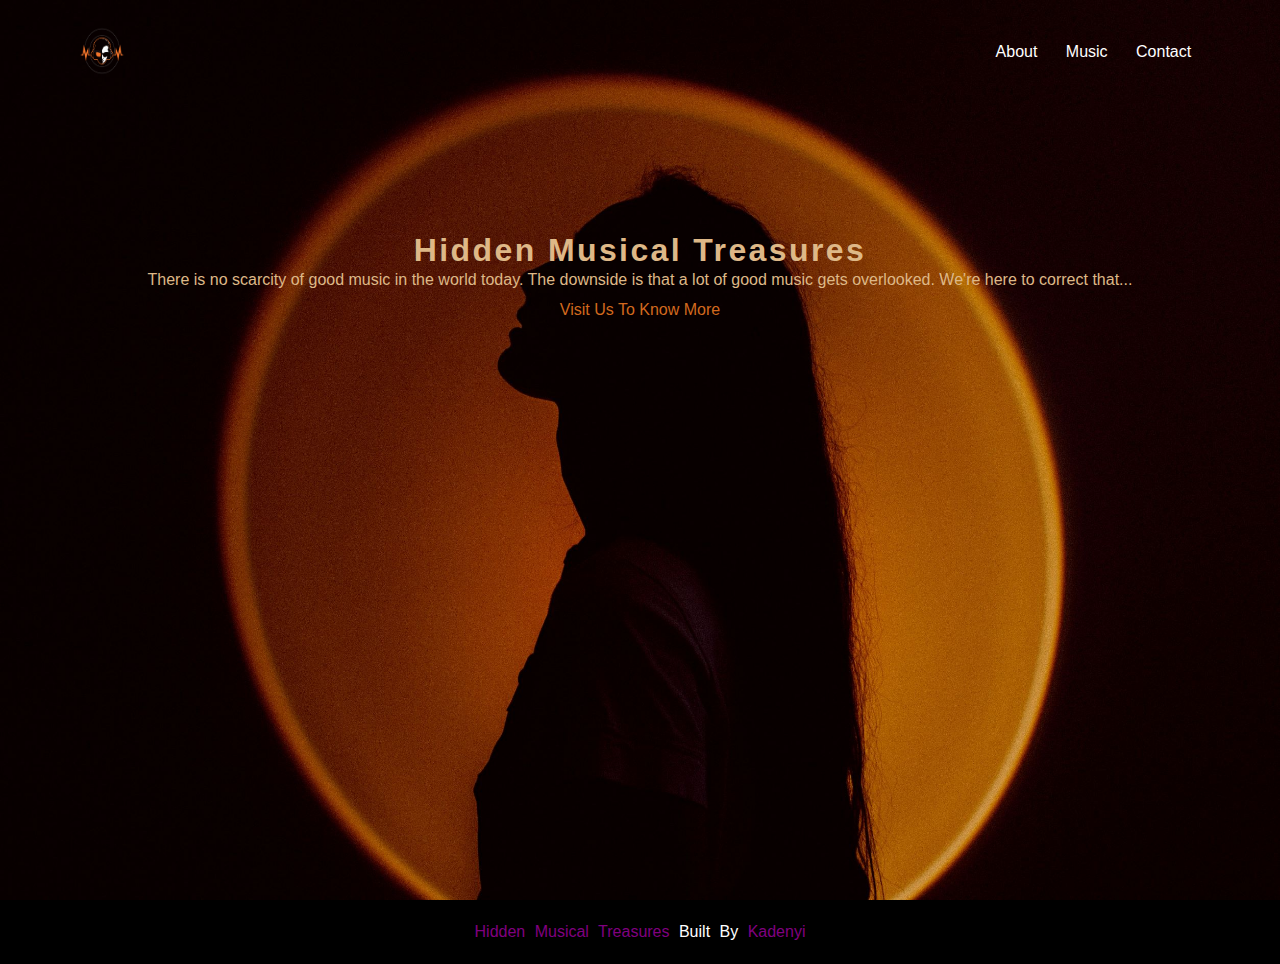
<file: index.html>
<!DOCTYPE html>
<html lang="en">
<head>
    <meta charset="UTF-8">
    <meta http-equiv="X-UA-Compatible" content="IE=edge">
    <meta name="viewport" content="width=device-width, initial-scale=1.0">
    <link href="main.css" rel="stylesheet">
    <title>Hidden Musical Treasures</title>
</head>
<body>
    <!-- create the navigation bar -->
   <section class="header">
       <nav>
           <a href="index.html">
               <img src="./images/logo-removebg-preview.png" alt="Hidden Treasures" class="the-logo">               
           </a>
           <div class="nav-links">
               <ul>
                <li><a href="about.html">About</a></li>
                <li><a href="music.html">Music</a></li>
                <li><a href="contact.html">Contact</a></li>
               </ul>
               
            </div>
       </nav>

    <div class="text-box">
        <h1>Hidden Musical Treasures</h1>
        <p>There is no scarcity of good music in the world today. The downside is that a lot of good music gets overlooked. We're here to correct that...</p>
        <a href="about.html">Visit Us To Know More</a>
    </div>
   </section>
    

<!-- create the footer -->
   <footer class="page-footer">
       <p>
           <span class="footer-logo">Hidden Musical Treasures</span>
           Built By <span><a href="contact.html">Kadenyi</a></span>
       </p>
   </footer>
</body>
</html>
</file>
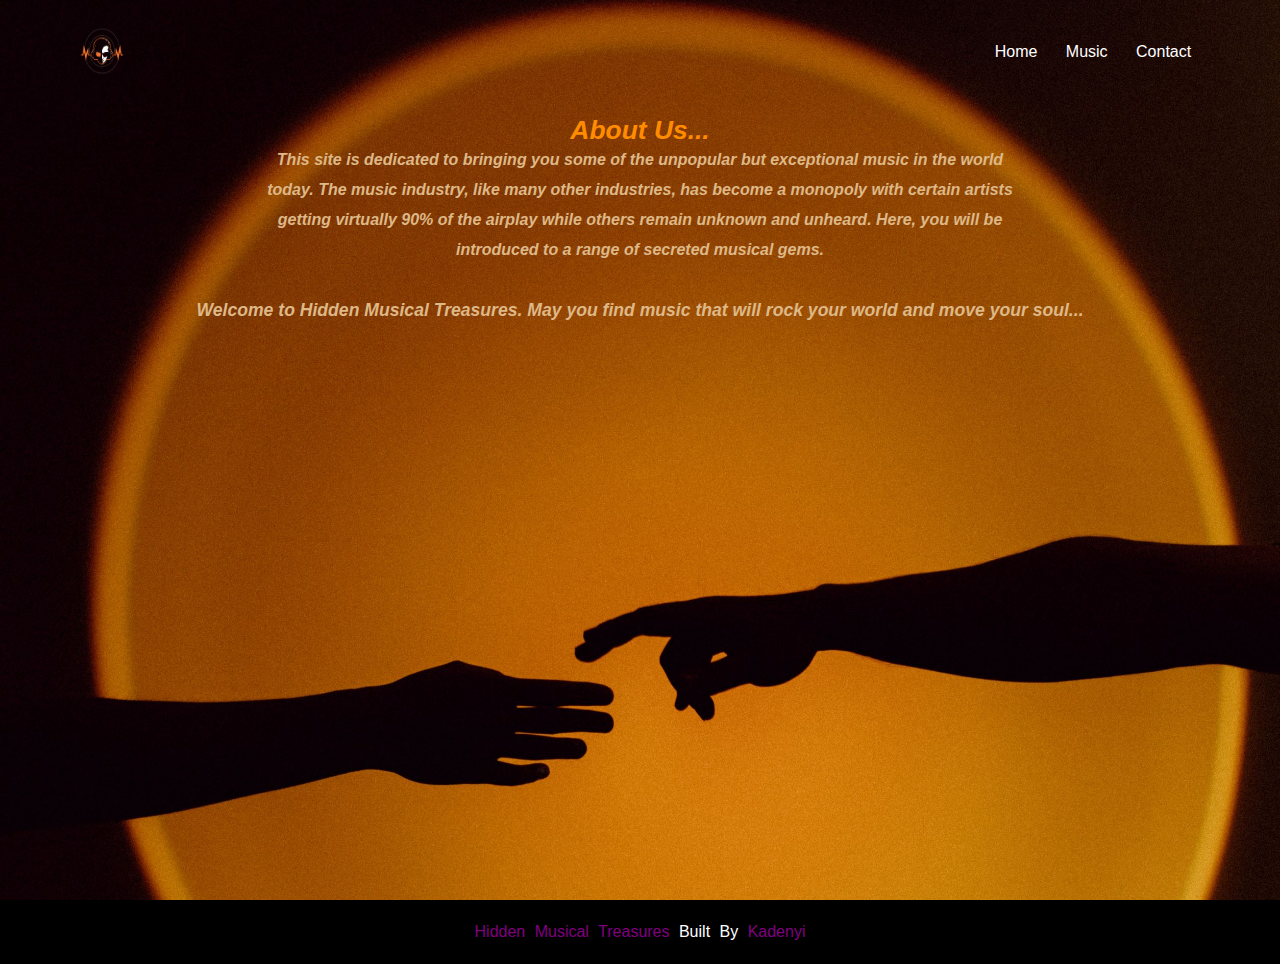
<file: about.html>
<!DOCTYPE html>
<html lang="en">
<head>
    <meta charset="UTF-8">
    <meta http-equiv="X-UA-Compatible" content="IE=edge">
    <meta name="viewport" content="width=device-width, initial-scale=1.0">
    <link href="main.css" rel="stylesheet">
    <title>About</title>
</head>
<body>
    <!-- create the navigation bar -->
   <section class="header-about">
       <nav>
           <a href="index.html">
               <img src="./images/logo-removebg-preview.png" alt="Hidden Treasures" class="the-logo">               
           </a>
           <div class="nav-links">
               <ul>
                <li><a href="index.html">Home</a></li>
                <li><a href="music.html">Music</a></li>
                <li><a href="contact.html">Contact</a></li>
               </ul>
               
            </div>
       </nav>

       <div class="about-main-text">
           <h2 class="about-header">About Us...</h2>
           <p class="about-content">
               This site is dedicated to bringing you some of the unpopular but exceptional music in the world today. The music industry, like many other industries, has become a monopoly with certain artists getting virtually 90% of the airplay while others remain unknown and unheard. Here, you will be introduced to a range of secreted musical gems. 
           </p>
           <p class="more-about">Welcome to Hidden Musical Treasures. May you find music that will rock your world and move your soul...</p>
       </div>
   </section>
    
        
   

<!-- create the footer -->
   <footer class="page-footer">
       <p>
           <span class="footer-logo">Hidden Musical Treasures</span>
           Built By <span><a href="contact.html">Kadenyi</a></span>
       </p>
   </footer>
</body>
</html>
</file>
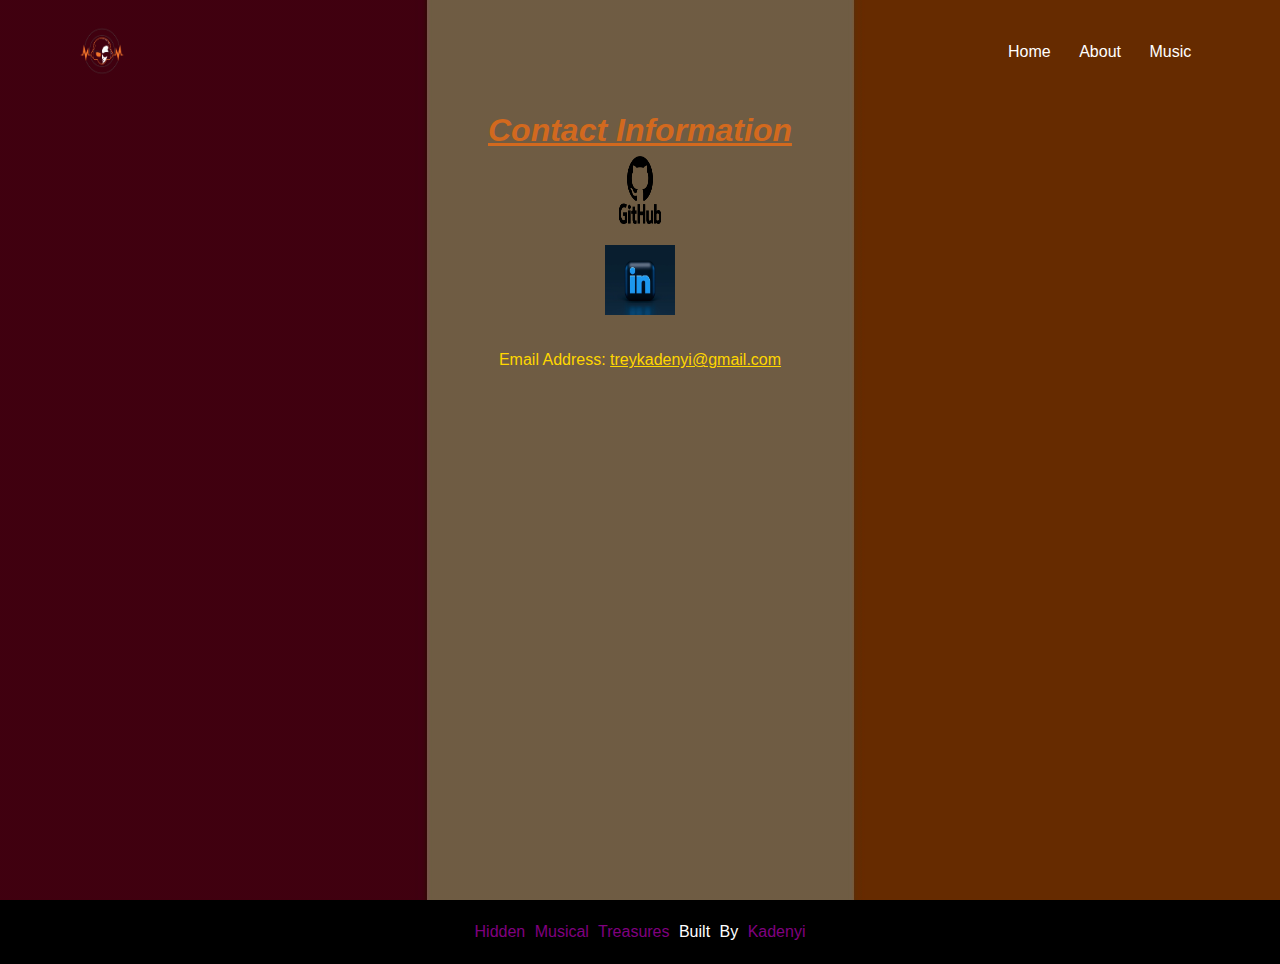
<file: contact.html>
<!DOCTYPE html>
<html lang="en">
<head>
    <meta charset="UTF-8">
    <meta http-equiv="X-UA-Compatible" content="IE=edge">
    <meta name="viewport" content="width=device-width, initial-scale=1.0">
    <link href="main.css" rel="stylesheet">
    <title>Contact Page</title>
</head>
<body>
    <!-- create the navigation bar -->
   <section class="header-contact">
       <nav>
           <a href="index.html">
               <img src="./images/logo-removebg-preview.png" alt="Hidden Treasures" class="the-logo">               
           </a>
           <div class="nav-links">
               <ul>
                <li><a href="index.html">Home</a></li>
                <li><a href="about.html">About</a></li>
                <li><a href="music.html">Music</a></li>
               </ul>
               
            </div>
       </nav>

    <div class="text-box-contact">
        <h1 class="contact-head">Contact Information</h1>
        <p>
            <a href="https://github.com/TracK92" target="_blank">
                <img src="./images/GitHub-logo.png" alt="github" class="github-logo"/>
            </a>
        </p>
        <p>
            <a href="https://www.linkedin.com/in/tracy-kadenyi-9bb90287" target="_blank">
                <img src="./images/linkedinlogo.jpg" alt="linkedin" class="linkedin-logo"/>
            </a>
        </p>
        
        <p class="email-para">Email Address: <span class="email-add">treykadenyi@gmail.com</span></p>

    </div>
   </section>
    

<!-- create the footer -->
   <footer class="page-footer">
       <p>
           <span class="footer-logo">Hidden Musical Treasures</span>
           Built By <span><a href="contact.html">Kadenyi</a></span>
       </p>
   </footer>
</body>
</html>
</file>
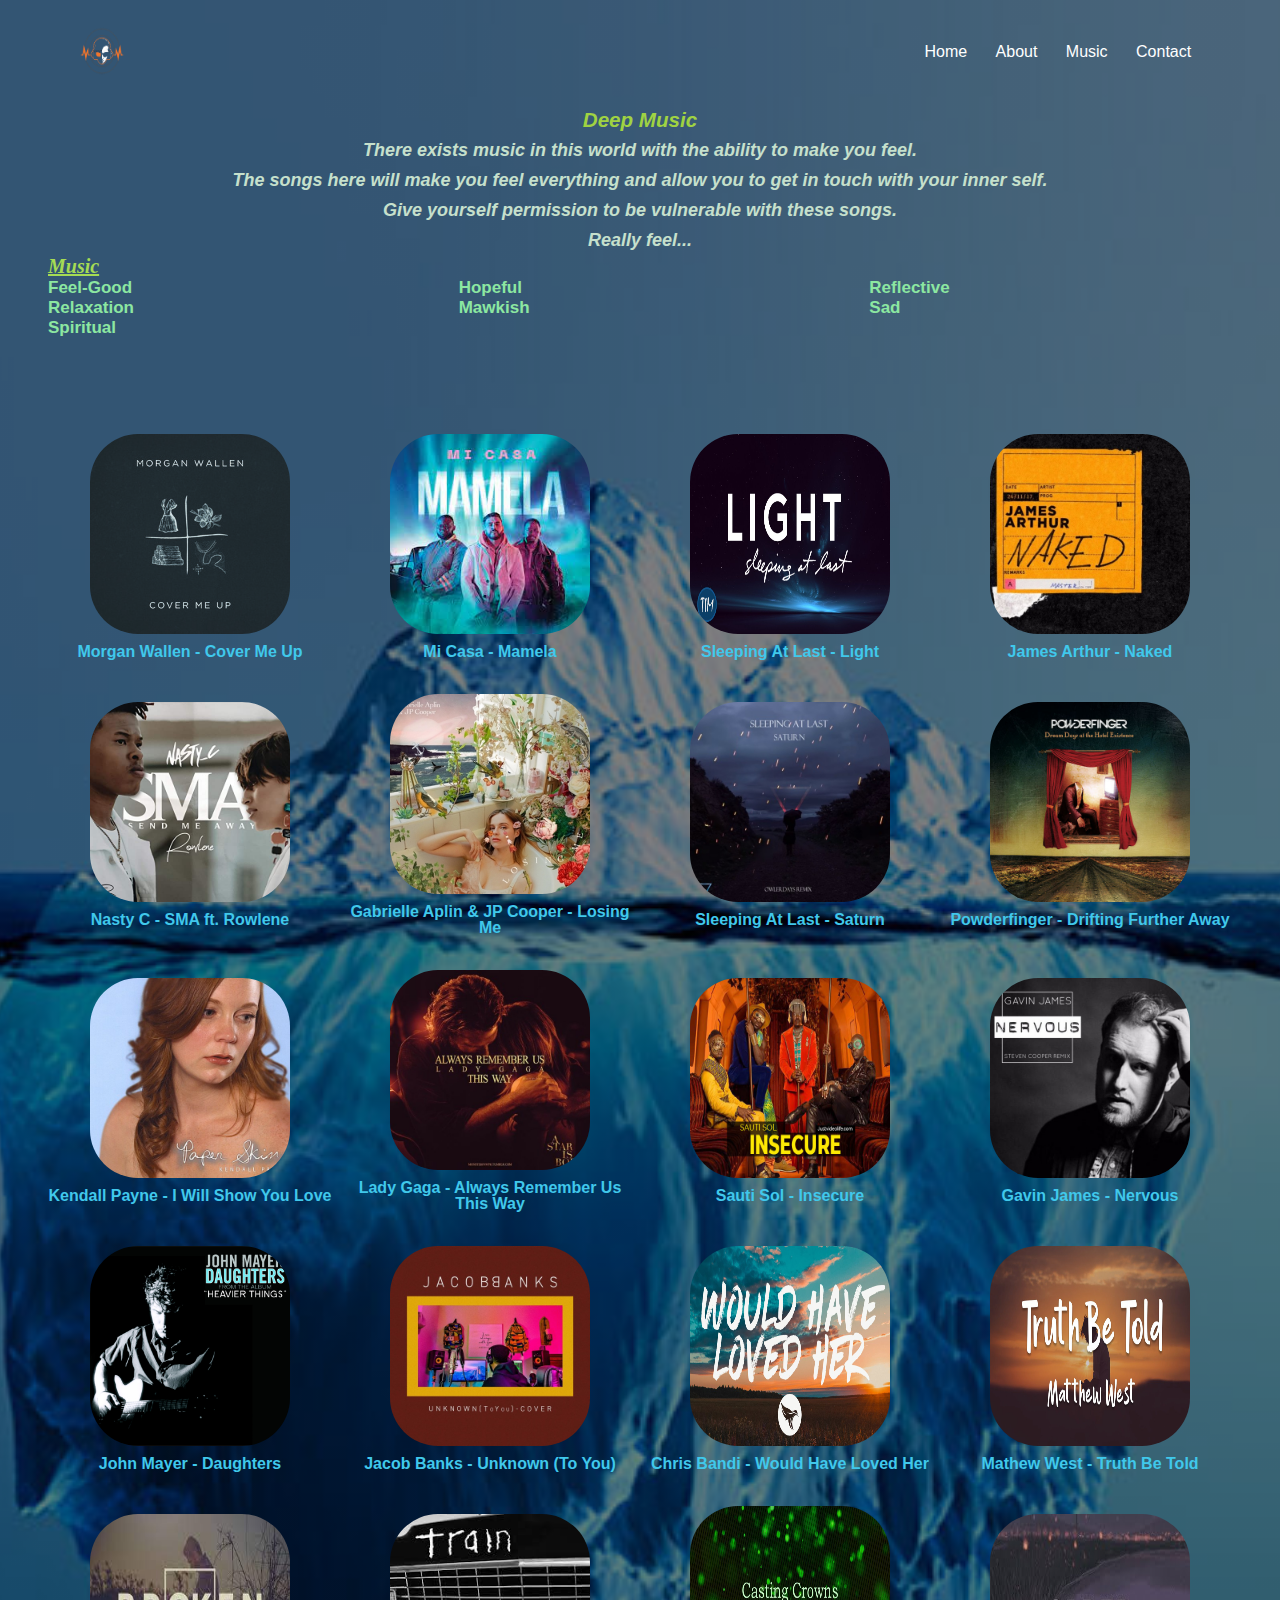
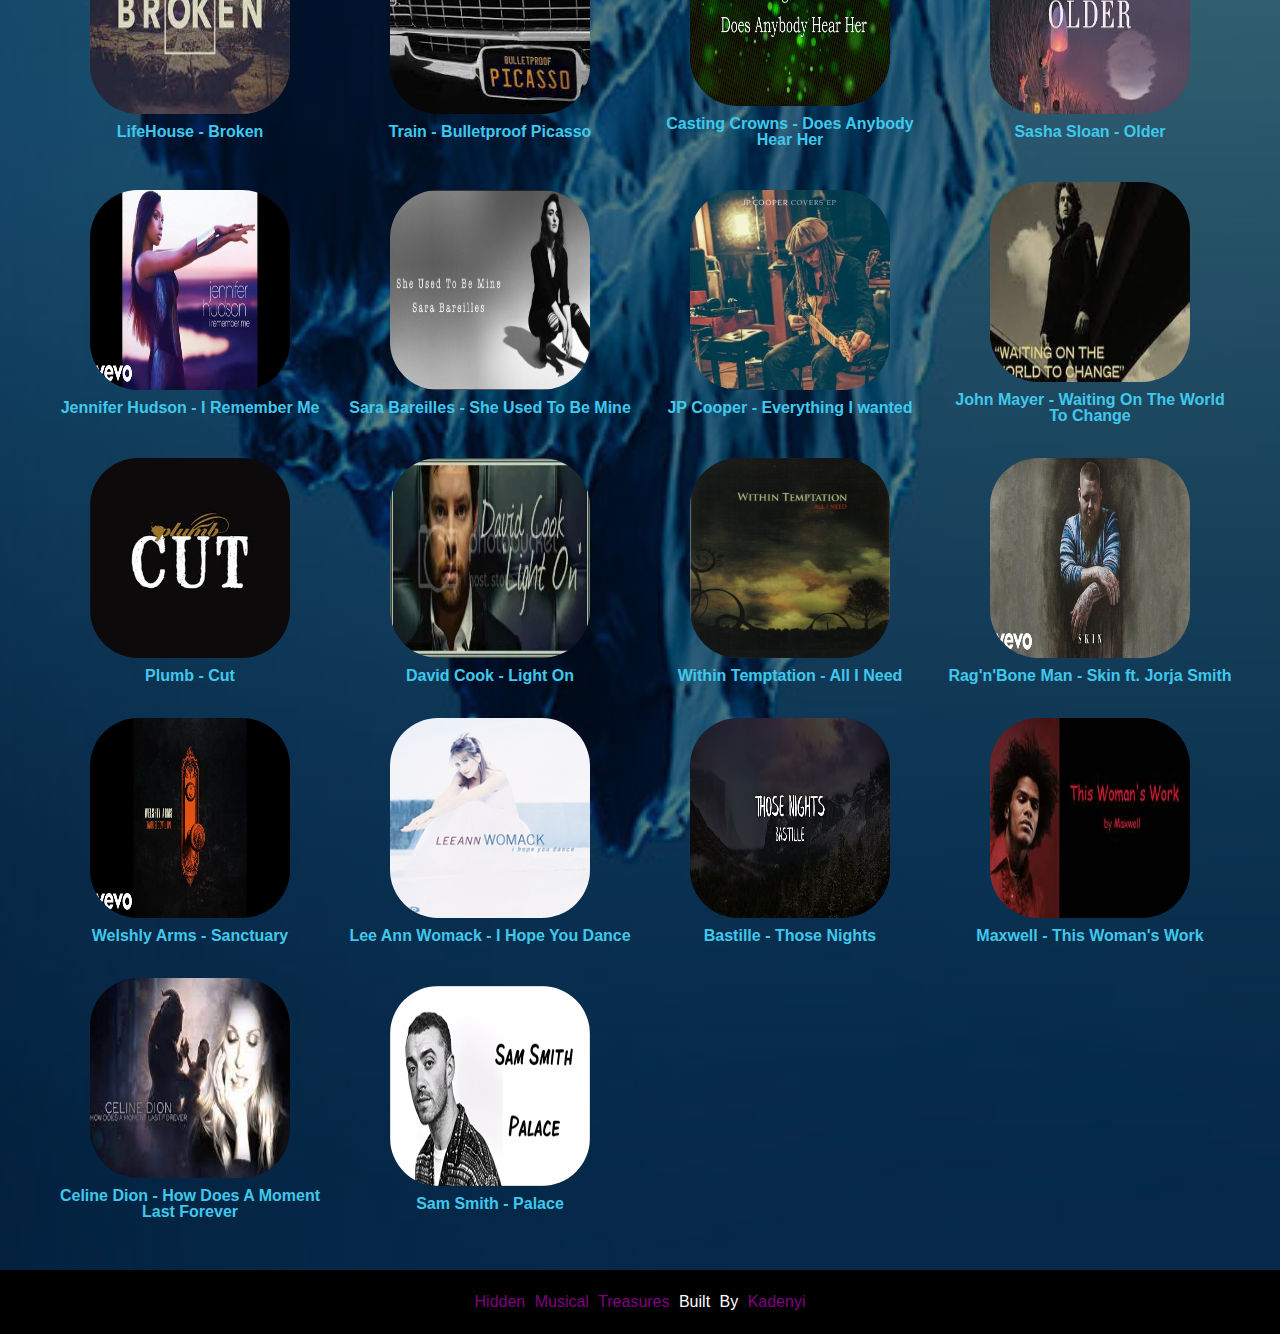
<file: deep.html>
<!DOCTYPE html>
<html lang="en">
<head>
    <meta charset="UTF-8">
    <meta http-equiv="X-UA-Compatible" content="IE=edge">
    <meta name="viewport" content="width=device-width, initial-scale=1.0">
    <link href="main.css" rel="stylesheet">
    <title>Deep Music</title>
</head>
<body>
    <!-- create the navigation bar -->
   <section class="header-deep">
       <nav>
           <a href="index.html">
               <img src="./images/logo-removebg-preview.png" alt="Hidden Treasures" class="the-logo">               
           </a>
           <div class="nav-links">
               <ul>
                <li><a href="index.html">Home</a></li>
                <li><a href="about.html">About</a></li>
                <li><a href="music.html">Music</a></li>
                <li><a href="contact.html">Contact</a></li>
               </ul>
               
            </div>
       </nav>

    <div class="deep-music">
        <h3 class="heading">Deep Music</h3>
        <p class="intro-text">There exists music in this world with the ability to make you feel.</p>
        <p class="intro-text">The songs here will make you feel everything and allow you to get in touch with your inner self.</p>
        <p class="intro-text">Give yourself permission to be vulnerable with these songs.</p>
        <p class="intro-text">Really feel...</p>
    </div>
    <main class="page">
        <!-- music container -->
        <section class="music-container">
            <!-- tags container -->
            <div class="tags-container">
                <h4><a href="music.html" class="heading-four">Music</a></h4>
                <div class="tags-list">
                    <div><a href="happy.html" class="tag-link">Feel-Good</a></div>
                    <div><a href="hopeful.html" class="tag-link">Hopeful</a></div>
                    <div><a href="reflect.html" class="tag-link">Reflective</a></div>
                    <div><a href="relax.html" class="tag-link">Relaxation</a></div>
                    <div><a href="mawkish.html" class="tag-link">Mawkish</a></div>
                    <div><a href="sad.html" class="tag-link">Sad</a></div>
                    <div><a href="spiritual.html" class="tag-link">Spiritual</a></div>
                   
                    

                </div>
            </div>
            <!-- end of tags container -->

            <!-- music list -->
            
           <div class="music-list">
               <div>
                <!-- single song -->
                    <a href="https://youtu.be/1RnChOf8RTs" target="_blank" class="song-link">
                        <img src="./images/morgan-wallen-cover-me-up.jpg" alt="Morgan Wallen" class="music-image music-image-spec"/>
                        <p class="song-title">Morgan Wallen - Cover Me Up</p>
                    </a>
               </div>
                <!-- end of single song -->
                <div>
                    <!-- single song -->
                        <a href="https://youtu.be/8SYhZjme35k" target="_blank" class="song-link">
                            <img src="./images/mamela.jpg" alt="Mamela" class="music-image music-image-spec"/>
                            <p class="song-title">Mi Casa - Mamela</p>
                        </a>
                   </div>
                    <!-- end of single song -->
                <!-- single song -->
                <div>
                    <a href="https://youtu.be/Bk69DmpCYrw" target="_blank" class="song-link">
                        <img src="./images/light-sleeping-at-last.jpg" alt="Sleeping At Last" class="music-image music-image-spec"/>
                        <p class="song-title">Sleeping At Last - Light</p>
                        </a>
                </div>
                    <!-- end of single song -->
                     <!-- single song -->
                     <div>
                        <a href="https://youtu.be/WXyLdg4mJxo" target="_blank" class="song-link">
                        <img src="./images/james-arthur-naked.jpg" alt="James Arthur" class="music-image music-image-spec"/>
                        <p class="song-title">James Arthur - Naked</p>
                        </a>
                    </div>

                    <!-- end of single song -->
                       <!-- single song -->
                <div>
                    <a href="https://youtu.be/r64_50ELf58" target="_blank" class="song-link">
                   <img src="./images/nasty-c-sma-artwork.jpg" alt="Nasty C" class="music-image music-image-spec"/>
                   <p class="song-title">Nasty C - SMA ft. Rowlene</p>
                   </a>
               </div>  
                   <!-- end of single song -->
                     <!-- single song -->
                <div>
                     <a href="https://youtu.be/HBakFdvNXoE" target="_blank" class="song-link">
                    <img src="./images/LosingMeGabrielleJPCooper.jpg" alt="Gabrielle Aplin & JP Cooper" class="music-image music-image-spec"/>
                    <p class="song-title">Gabrielle Aplin & JP Cooper - Losing Me</p>
                    </a>
                </div>
                    <!-- end of single song -->
                  
                     <!-- single song -->
                <div>
                     <a href="https://youtu.be/dzNvk80XY9s" target="_blank" class="song-link">
                    <img src="./images/saturn-sleeping-at-last.jpg" alt="Sleeping At Last" class="music-image music-image-spec"/>
                    <p class="song-title">Sleeping At Last - Saturn</p>
                    </a>
                </div>   
                    <!-- end of single song -->
                       <!-- single song -->
                <div>
                    <a href="https://youtu.be/gTXg2H-w3c4" target="_blank" class="song-link">
                   <img src="./images/drifting-further-away.jpg" alt="Powderfinger" class="music-image music-image-spec"/>
                   <p class="song-title">Powderfinger - Drifting Further Away</p>
                   </a>
               </div>  
                   <!-- end of single song -->
                      <!-- single song -->
                <div>
                    <a href="https://youtu.be/gIfTuQMF75c" target="_blank" class="song-link">
                   <img src="./images/i-will-show-you-love.jpg" alt="Kendall Payne" class="music-image music-image-spec"/>
                   <p class="song-title">Kendall Payne - I Will Show You Love</p>
                   </a>
               </div>  
                   <!-- end of single song -->
                      <!-- single song -->
                <div>
                    <a href="https://youtu.be/p1godKRBeZc" target="_blank" class="song-link">
                   <img src="./images/alway-remember-us-this-way.jpg" alt="Lady Gaga" class="music-image music-image-spec"/>
                   <p class="song-title">Lady Gaga - Always Remember Us This Way</p>
                   </a>
               </div>  
                   <!-- end of single song -->
                      <!-- single song -->
                <div>
                    <a href="https://youtu.be/Yu2Tk9NlkVo" target="_blank" class="song-link">
                   <img src="./images/SAUTI-SOL-INSECURE.jpg" alt="Sauti Sol" class="music-image music-image-spec"/>
                   <p class="song-title">Sauti Sol - Insecure</p>
                   </a>
               </div>  
                   <!-- end of single song -->
                    <!-- single song -->
                <div>
                    <a href="https://youtu.be/mAxpawLGPQM" target="_blank" class="song-link">
                   <img src="./images/gavin-james-nervous.jpg" alt="Gavin James" class="music-image music-image-spec"/>
                   <p class="song-title">Gavin James - Nervous</p>
                   </a>
               </div>  
                   <!-- end of single song -->
                   <!-- single song -->
                <div>
                    <a href="https://youtu.be/rZLbUIa7exE" target="_blank" class="song-link">
                   <img src="./images/daughters.jpg" alt="John Mayer" class="music-image music-image-spec"/>
                   <p class="song-title">John Mayer - Daughters</p>
                   </a>
               </div>  
                   <!-- end of single song -->
                     <!-- single song -->
                <div>
                     <a href="https://youtu.be/i4Q9WRsAZeM" target="_blank" class="song-link">
                    <img src="./images/unknown-to-you.jpg" alt="Jacob Banks" class="music-image music-image-spec"/>
                    <p class="song-title">Jacob Banks - Unknown (To You)</p>
                    </a>
                </div>
                    <!-- end of single song -->
                     <!-- single song -->
                <div>
                    <a href="https://youtu.be/o4TVH4imFfA" target="_blank" class="song-link">
                   <img src="./images/chris-bandi.jpg" alt="Chris Bandi" class="music-image music-image-spec"/>
                   <p class="song-title">Chris Bandi - Would Have Loved Her</p>
                   </a>
               </div>  
                   <!-- end of single song -->
                    <!-- single song -->
                <div>
                    <a href="https://youtu.be/j4wYkS8Z3Io" target="_blank" class="song-link">
                   <img src="./images/truth-be-told.jpg" alt="Mathew West" class="music-image music-image-spec"/>
                   <p class="song-title">Mathew West - Truth Be Told</p>
                   </a>
               </div>   
                   <!-- end of single song -->
                    <!-- single song -->
                <div>
                    <a href="https://youtu.be/I6cdPeYJh0s" target="_blank" class="song-link">
                   <img src="./images/broken.jpg" alt="LifeHouse" class="music-image music-image-spec"/>
                   <p class="song-title">LifeHouse - Broken</p>
                   </a>
               </div>   
                   <!-- end of single song -->
                   <!-- single song -->
                <div>
                    <a href="https://youtu.be/jNHJ7zz16bY" target="_blank" class="song-link">
                   <img src="./images/bulletproof-picasso.jpg" alt="Train" class="music-image music-image-spec"/>
                   <p class="song-title">Train - Bulletproof Picasso</p>
                   </a>
               </div>  
                   <!-- end of single song -->
                   <!-- single song -->
                <div>
                    <a href="https://youtu.be/OEhRucEVzH8" target="_blank" class="song-link">
                   <img src="./images/does-anybody-hear-her.jpg" alt="Casting Crowns" class="music-image music-image-spec"/>
                   <p class="song-title">Casting Crowns - Does Anybody Hear Her</p>
                   </a>
               </div>   
                   <!-- end of single song -->
                    <!-- single song -->
                <div>
                    <a href="https://youtu.be/b1MJVZH3f8w" target="_blank" class="song-link">
                   <img src="./images/older.jpg" alt="Sasha Sloan" class="music-image music-image-spec"/>
                   <p class="song-title">Sasha Sloan - Older</p>
                   </a>
               </div>  
                   <!-- end of single song -->
                    <!-- single song -->
                <div>
                    <a href="https://youtu.be/4QVqcj6yxKo" target="_blank" class="song-link">
                   <img src="./images/irememberme.jpg" alt="Jennifer Hudson" class="music-image music-image-spec"/>
                   <p class="song-title">Jennifer Hudson - I Remember Me</p>
                   </a>
               </div>  
                   <!-- end of single song -->
                    <!-- single song -->
                <div>
                    <a href="https://youtu.be/53GIADHxVzM" target="_blank" class="song-link">
                   <img src="./images/she-used-to-be-mine.jpg" alt="Sara Bareilles" class="music-image music-image-spec"/>
                   <p class="song-title">Sara Bareilles - She Used To Be Mine</p>
                   </a>
               </div>   
                   <!-- end of single song -->
                    <!-- single song -->
                <div>
                    <a href="https://youtu.be/IupinNthqx4" target="_blank" class="song-link">
                   <img src="./images/everything-i-wanted.jpg" alt="JP Cooper" class="music-image music-image-spec"/>
                   <p class="song-title">JP Cooper - Everything I wanted</p>
                   </a>
               </div>  
                   <!-- end of single song -->
                   <!-- single song -->
                <div>
                    <a href="https://youtu.be/oBIxScJ5rlY" target="_blank" class="song-link">
                        <img src="./images/waitingontheworldtochange.jpg" alt="John Mayer" class="music-image music-image-spec"/>
                        <p class="song-title">John Mayer - Waiting On The World To Change</p>
                        </a>
                </div>
                    <!-- end of single song -->
                   <!-- single song -->
                <div>
                    <a href="https://youtu.be/Ty0SF6jmDf8" target="_blank" class="song-link">
                   <img src="./images/Plumb_cut.jpg" alt="Plumb" class="music-image music-image-spec"/>
                   <p class="song-title">Plumb - Cut</p>
                   </a>
               </div>  
                   <!-- end of single song -->
                    <!-- single song -->
                <div>
                    <a href="https://youtu.be/4i8ZCp3-n7w" target="_blank" class="song-link">
                   <img src="./images/light-on.jpg" alt="David Cook" class="music-image music-image-spec"/>
                   <p class="song-title">David Cook - Light On</p>
                   </a>
               </div>
                   <!-- end of single song -->
                   <!-- single song -->
                <div>
                    <a href="https://youtu.be/r3w6iUMS7LQ" target="_blank" class="song-link">
                   <img src="./images/all-i-need.jpg" alt="Within Temptation" class="music-image music-image-spec"/>
                   <p class="song-title">Within Temptation - All I Need</p>
                   </a>
               </div>  
                   <!-- end of single song -->
                   <!-- single song -->
                <div>
                    <a href="https://youtu.be/mcJu5owNQtM" target="_blank" class="song-link">
                   <img src="./images/skin.jpg" alt="Skin" class="music-image music-image-spec"/>
                   <p class="song-title">Rag'n'Bone Man - Skin ft. Jorja Smith</p>
                   </a>
               </div>  
                   <!-- end of single song -->
                   <!-- single song -->
                <div>
                    <a href="https://youtu.be/4ZMOSLBz2WE" target="_blank" class="song-link">
                   <img src="./images/sanctuary.jpg" alt="Welshly Arms" class="music-image music-image-spec"/>
                   <p class="song-title">Welshly Arms - Sanctuary</p>
                   </a>
               </div>  
                   <!-- end of single song -->
                   <!-- single song -->
                <div>
                    <a href="https://youtu.be/RV-Z1YwaOiw" target="_blank" class="song-link">
                   <img src="./images/i-hope-you-dance.png" alt="Lee Ann Womack" class="music-image music-image-spec"/>
                   <p class="song-title">Lee Ann Womack - I Hope You Dance</p>
                   </a>
               </div>
                   <!-- end of single song -->
                   <!-- single song -->
                <div>
                    <a href="https://youtu.be/3eLittIRa8A" target="_blank" class="song-link">
                   <img src="./images/those-nights.jpg" alt="Bastille" class="music-image music-image-spec"/>
                   <p class="song-title">Bastille - Those Nights</p>
                   </a>
               </div>  
                   <!-- end of single song -->
                    <!-- single song -->
                <div>
                    <a href="https://youtu.be/gkeCNeHcmXY" target="_blank" class="song-link">
                   <img src="./images/this-womans-work.jpg" alt="Maxwell" class="music-image music-image-spec"/>
                   <p class="song-title">Maxwell - This Woman's Work</p>
                   </a>
               </div>  
                   <!-- end of single song -->
                    <!-- single song -->
                <div>
                    <a href="https://youtu.be/YsKKuCUYUMU" target="_blank" class="song-link">
                   <img src="./images/celine-dion.jpg" alt="Celine Dion" class="music-image music-image-spec"/>
                   <p class="song-title">Celine Dion - How Does A Moment Last Forever</p>
                   </a>
               </div>  
                   <!-- end of single song -->
                   <!-- single song -->
                <div>
                    <a href="https://youtu.be/eYJCjVkOImU" target="_blank" class="song-link">
                   <img src="./images/palace.jpg" alt="Sam Smith" class="music-image music-image-spec"/>
                   <p class="song-title">Sam Smith - Palace</p>
                   </a>
               </div>  
                   <!-- end of single song --> 
           </div>
        </section>
    </main>
   </section>
    

<!-- create the footer -->
   <footer class="page-footer">
       <p>
           <span class="footer-logo">Hidden Musical Treasures</span>
           Built By <span><a href="contact.html">Kadenyi</a></span>
       </p>
   </footer>
</body>
</html>
</file>
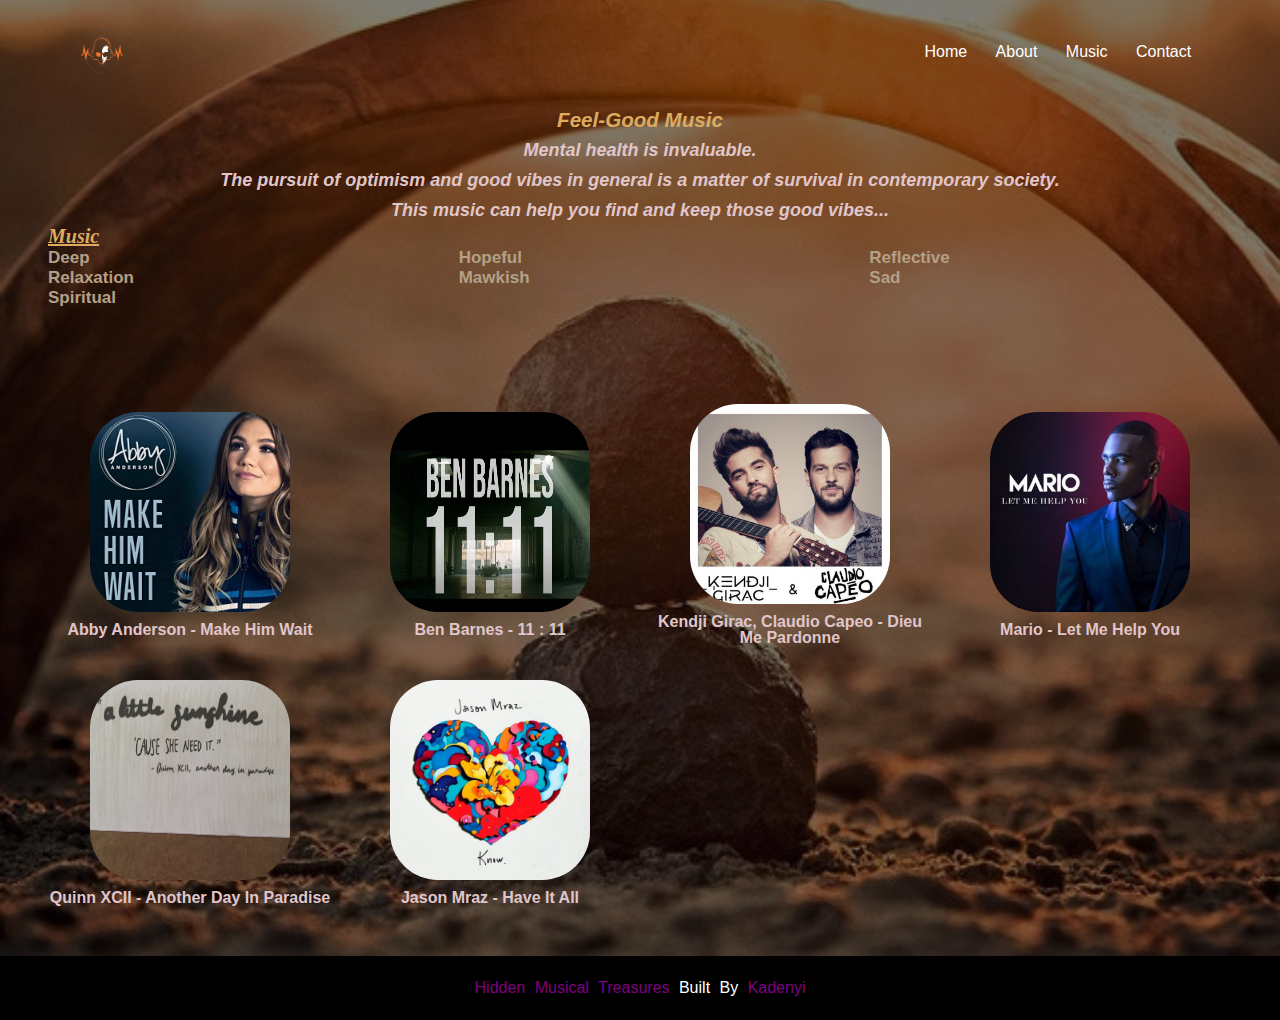
<file: happy.html>
<!DOCTYPE html>
<html lang="en">
<head>
    <meta charset="UTF-8">
    <meta http-equiv="X-UA-Compatible" content="IE=edge">
    <meta name="viewport" content="width=device-width, initial-scale=1.0">
    <link href="main.css" rel="stylesheet">
    <title>Feel-Good Music</title>
</head>
<body>
    <!-- create the navigation bar -->
   <section class="header-happy">
       <nav>
           <a href="index.html">
               <img src="./images/logo-removebg-preview.png" alt="Hidden Treasures" class="the-logo">               
           </a>
           <div class="nav-links">
               <ul>
                <li><a href="index.html">Home</a></li>
                <li><a href="about.html">About</a></li>
                <li><a href="music.html">Music</a></li>
                <li><a href="contact.html">Contact</a></li>
               </ul>
               
            </div>
       </nav>

    <div class="happy-music">
        <h3 class="heading">Feel-Good Music</h3>
        <p class="intro-text">Mental health is invaluable. </p>
        <p class="intro-text">The pursuit of optimism and good vibes in general is a matter of survival in contemporary society.</p>
        <p class="intro-text">This music can help you find and keep those good vibes...</p>
    </div>
    <main class="page">
        <!-- music container -->
        <section class="music-container">
            <!-- tags container -->
            <div class="tags-container">
                <h4><a href="music.html" class="heading-four">Music</a></h4>
                <div class="tags-list">                               
                    <div><a href="deep.html" class="tag-link">Deep</a></div>
                    <div><a href="hopeful.html" class="tag-link">Hopeful</a></div>
                    <div><a href="reflect.html" class="tag-link">Reflective</a></div>
                    <div><a href="relax.html" class="tag-link">Relaxation</a></div>
                    <div><a href="mawkish.html" class="tag-link">Mawkish</a></div>
                    <div><a href="sad.html" class="tag-link">Sad</a></div>
                    <div><a href="spiritual.html" class="tag-link">Spiritual</a></div>

                </div>
            </div>
            <!-- end of tags container -->

            <!-- music list -->
            
           <div class="music-list">
               <div>
                <!-- single song -->
                    <a href="https://youtu.be/BiQB_IMItA0" target="_blank" class="song-link">
                        <img src="./images/make-him-wait.jpg" alt="Abby Anderson" class="music-image music-image-spec"/>
                        <p class="song-title">Abby Anderson - Make Him Wait</p>
                    </a>
               </div>
                <!-- end of single song -->
                <!-- single song -->
                <div>
                    <a href="https://youtu.be/LF2Vz2sbXas" target="_blank" class="song-link">
                        <img src="./images/ben-barnes.jpg" alt="Ben Barnes" class="music-image music-image-spec"/>
                        <p class="song-title">Ben Barnes - 11 : 11</p>
                        </a>
                </div>
                    <!-- end of single song -->
                     <!-- single song -->
                     <div>
                        <a href="https://youtu.be/xP2jp31jFMc" target="_blank" class="song-link">
                        <img src="./images/kendji.jpg" alt="Kendji Girac, Claudio Capeo" class="music-image music-image-spec"/>
                        <p class="song-title">Kendji Girac, Claudio Capeo - Dieu Me Pardonne</p>
                        </a>
                    </div>

                    <!-- end of single song -->
                     <!-- single song -->
                <div>
                     <a href="https://youtu.be/j_TE_orv4zE" target="_blank" class="song-link">
                    <img src="./images/let-me-help-you.jpg" alt="Mario" class="music-image music-image-spec"/>
                    <p class="song-title">Mario - Let Me Help You</p>
                    </a>
                </div>
                    <!-- end of single song -->
                    <!-- single song -->
                <div>
                    <a href="https://youtu.be/XUZSm_m15kg" target="_blank" class="song-link">
                   <img src="./images/another-day-in-paradise.png" alt="Quinn XCII" class="music-image music-image-spec"/>
                   <p class="song-title">Quinn XCII - Another Day In Paradise</p>
                   </a>
               </div>   
                   <!-- end of single song -->
                     <!-- single song -->
                <div>
                     <a href="https://youtu.be/BFkTu8Y1KLs" target="_blank" class="song-link">
                    <img src="./images/have-it-all.jpg" alt="Jason Mraz" class="music-image music-image-spec"/>
                    <p class="song-title">Jason Mraz - Have It All</p>
                    </a>
                </div>  
                    <!-- end of single song -->
                   
           </div>
        </section>
    </main>
   </section>
    

<!-- create the footer -->
   <footer class="page-footer">
       <p>
           <span class="footer-logo">Hidden Musical Treasures</span>
           Built By <span><a href="contact.html">Kadenyi</a></span>
       </p>
   </footer>
</body>
</html>
</file>
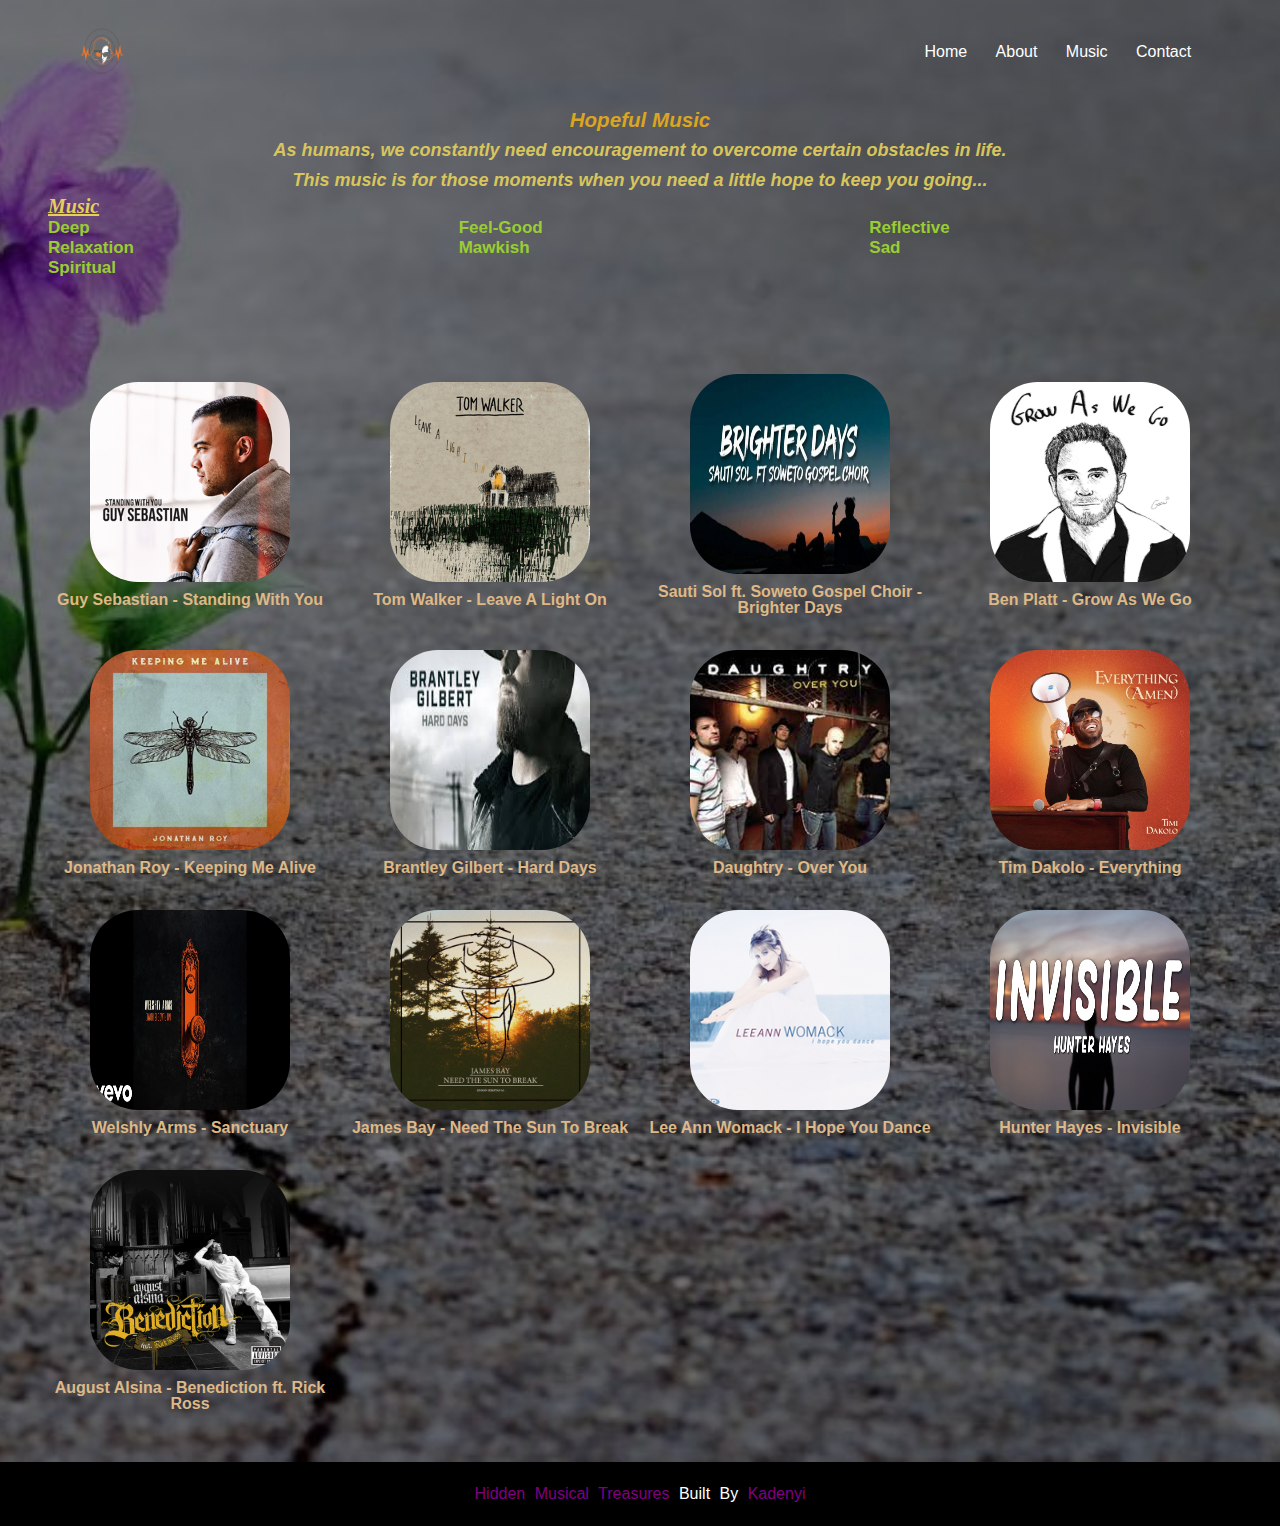
<file: hopeful.html>
<!DOCTYPE html>
<html lang="en">
<head>
    <meta charset="UTF-8">
    <meta http-equiv="X-UA-Compatible" content="IE=edge">
    <meta name="viewport" content="width=device-width, initial-scale=1.0">
    <link href="main.css" rel="stylesheet">
    <title>Hopeful Music</title>
</head>
<body>
    <!-- create the navigation bar -->
   <section class="header-hopeful">
       <nav>
           <a href="index.html">
               <img src="./images/logo-removebg-preview.png" alt="Hidden Treasures" class="the-logo">               
           </a>
           <div class="nav-links">
               <ul>
                <li><a href="index.html">Home</a></li>
                <li><a href="about.html">About</a></li>
                <li><a href="music.html">Music</a></li>
                <li><a href="contact.html">Contact</a></li>
               </ul>
               
            </div>
       </nav>

    <div class="hopeful-music">
        <h3 class="heading">Hopeful Music</h3>
        <p class="intro-text">As humans, we constantly need encouragement to overcome certain obstacles in life.</p>
        <p class="intro-text">This music is for those moments when you need a little hope to keep you going...</p>
    </div>
    <main class="page">
        <!-- music container -->
        <section class="music-container">
            <!-- tags container -->
            <div class="tags-container">
                <h4><a href="music.html" class="heading-four">Music</a></h4>
                <div class="tags-list">
                    
                    <div><a href="deep.html" class="tag-link">Deep</a></div>
                    <div><a href="happy.html" class="tag-link">Feel-Good</a></div>
                    <div><a href="reflect.html" class="tag-link">Reflective</a></div>
                    <div><a href="relax.html" class="tag-link">Relaxation</a></div>
                    <div><a href="mawkish.html" class="tag-link">Mawkish</a></div>
                    <div><a href="sad.html" class="tag-link">Sad</a></div>
                    <div><a href="spiritual.html" class="tag-link">Spiritual</a></div>
                  
                    

                </div>
            </div>
            <!-- end of tags container -->

            <!-- music list -->
            
           <div class="music-list">
               <div>
                <!-- single song -->
                    <a href="https://youtu.be/6xYGm0jgBcg" target="_blank" class="song-link">
                        <img src="./images/standing-with-you-guy-sebastian.png" alt="Guy Sebastian" class="music-image music-image-spec"/>
                        <p class="song-title">Guy Sebastian - Standing With You</p>
                    </a>
               </div>
                <!-- end of single song -->
                <!-- single song -->
                <div>
                    <a href="https://youtu.be/nqnkBdExjws" target="_blank" class="song-link">
                        <img src="./images/Tom_Walker_-_Leave_a_Light_On.png" alt="Tom Walker" class="music-image music-image-spec"/>
                        <p class="song-title">Tom Walker - Leave A Light On</p>
                        </a>
                </div>
                    <!-- end of single song -->
                     <!-- single song -->
                     <div>
                        <a href="https://youtu.be/OQEByF4dtY0" target="_blank" class="song-link">
                        <img src="./images/brighter-days.jpg" alt="Sauti Sol ft. Soweto Gospel Choir" class="music-image music-image-spec"/>
                        <p class="song-title">Sauti Sol ft. Soweto Gospel Choir - Brighter Days</p>
                        </a>
                    </div>

                    <!-- end of single song -->
                     <!-- single song -->
                <div>
                     <a href="https://youtu.be/aDeNQNtW1f8" target="_blank" class="song-link">
                    <img src="./images/grow-as-we-go.jpg" alt="Ben Platt" class="music-image music-image-spec"/>
                    <p class="song-title">Ben Platt - Grow As We Go</p>
                    </a>
                </div>
                    <!-- end of single song -->
                     <!-- single song -->
                <div>
                     <a href="https://youtu.be/UyaZmFGyuMg" target="_blank" class="song-link">
                    <img src="./images/keeping-me-alive.jpg" alt="Jonathan Roy" class="music-image music-image-spec"/>
                    <p class="song-title">Jonathan Roy - Keeping Me Alive</p>
                    </a>
                </div>   
                    <!-- end of single song -->
                     <!-- single song -->
                <div>
                    <a href="https://youtu.be/5A3pPJuAH7s" target="_blank" class="song-link">
                   <img src="./images/hard-days.jpg" alt="Brantley Gilbert" class="music-image music-image-spec"/>
                   <p class="song-title">Brantley Gilbert - Hard Days</p>
                   </a>
               </div>
                   <!-- end of single song -->
                    <!-- single song -->
                <div>
                    <a href="https://youtu.be/m02-RHN_hQE" target="_blank" class="song-link">
                   <img src="./images/over-you.jpg" alt="Daughtry" class="music-image music-image-spec"/>
                   <p class="song-title">Daughtry - Over You</p>
                   </a>
               </div>
                   <!-- end of single song -->
                    <!-- single song -->
                <div>
                    <a href="https://youtu.be/XRm15tiTGWE" target="_blank" class="song-link">
                   <img src="./images/everything-dakolo.jpg" alt="Tim Dakolo" class="music-image music-image-spec"/>
                   <p class="song-title">Tim Dakolo - Everything</p>
                   </a>
               </div>
                   <!-- end of single song -->
                    <!-- single song -->
                <div>
                    <a href="https://youtu.be/4ZMOSLBz2WE" target="_blank" class="song-link">
                   <img src="./images/sanctuary.jpg" alt="Welshly Arms" class="music-image music-image-spec"/>
                   <p class="song-title">Welshly Arms - Sanctuary</p>
                   </a>
               </div>  
                   <!-- end of single song -->
                   <!-- single song -->
                <div>
                    <a href="https://youtu.be/Hj0zCR9zvZY" target="_blank" class="song-link">
                   <img src="./images/need-the-sun-to-break.jpg" alt="James Bay" class="music-image music-image-spec"/>
                   <p class="song-title">James Bay - Need The Sun To Break</p>
                   </a>
               </div>
                   <!-- end of single song -->
                   <!-- single song -->
                <div>
                    <a href="https://youtu.be/RV-Z1YwaOiw" target="_blank" class="song-link">
                   <img src="./images/i-hope-you-dance.png" alt="Lee Ann Womack" class="music-image music-image-spec"/>
                   <p class="song-title">Lee Ann Womack - I Hope You Dance</p>
                   </a>
               </div>
                   <!-- end of single song -->
                   <!-- single song -->
                <div>
                    <a href="https://youtu.be/LiUqgL5urWc" target="_blank" class="song-link">
                   <img src="./images/invisible.jpg" alt="Hunter Hayes" class="music-image music-image-spec"/>
                   <p class="song-title">Hunter Hayes - Invisible</p>
                   </a>
               </div>
                   <!-- end of single song -->
                   <!-- single song -->
                <div>
                    <a href="https://youtu.be/IWPrGxCMcUc" target="_blank" class="song-link">
                   <img src="./images/benediction.jpg" alt="August Alsina ft. Rick Ross" class="music-image music-image-spec"/>
                   <p class="song-title">August Alsina - Benediction ft. Rick Ross</p>
                   </a>
               </div>
                   <!-- end of single song -->
           </div>
        </section>
    </main>
   </section>
    

<!-- create the footer -->
   <footer class="page-footer">
       <p>
           <span class="footer-logo">Hidden Musical Treasures</span>
           Built By <span><a href="contact.html">Kadenyi</a></span>
       </p>
   </footer>
</body>
</html>
</file>
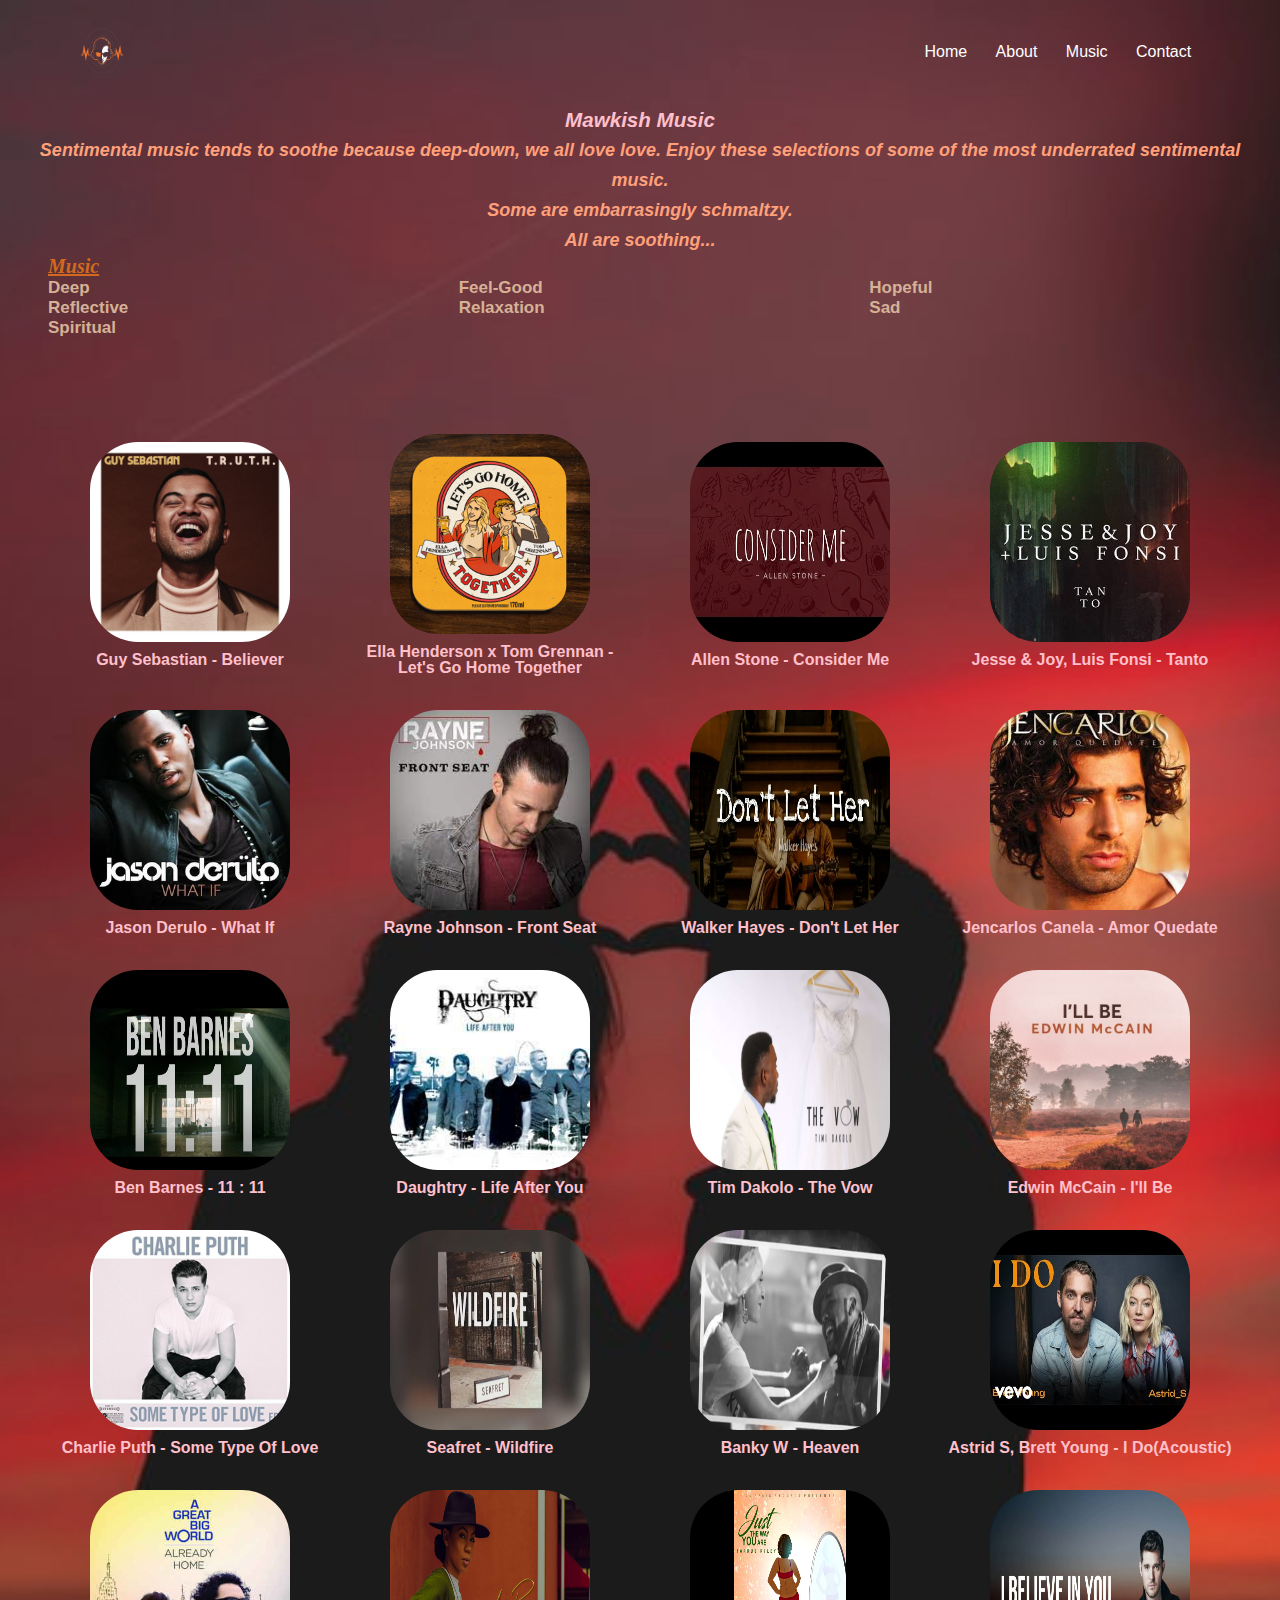
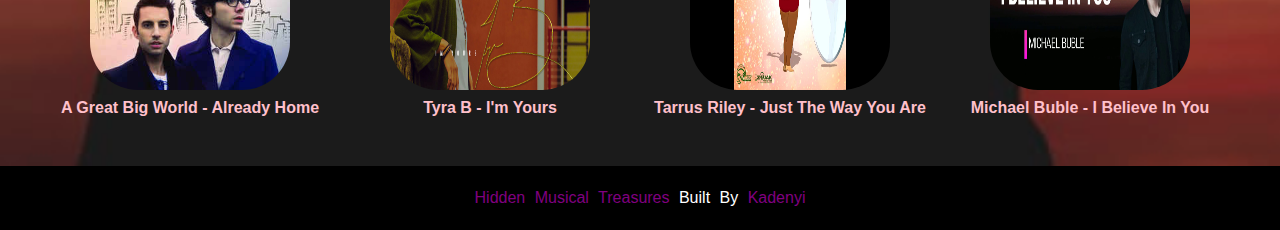
<file: mawkish.html>
<!DOCTYPE html>
<html lang="en">
<head>
    <meta charset="UTF-8">
    <meta http-equiv="X-UA-Compatible" content="IE=edge">
    <meta name="viewport" content="width=device-width, initial-scale=1.0">
    <link href="main.css" rel="stylesheet">
    <title>Mawkish Music</title>
</head>
<body>
    <!-- create the navigation bar -->
   <section class="header-mawkish">
       <nav>
           <a href="index.html">
               <img src="./images/logo-removebg-preview.png" alt="Hidden Treasures" class="the-logo">               
           </a>
           <div class="nav-links">
               <ul>
                <li><a href="index.html">Home</a></li>
                <li><a href="about.html">About</a></li>
                <li><a href="music.html">Music</a></li>
                <li><a href="contact.html">Contact</a></li>
               </ul>
               
            </div>
       </nav>

    <div class="mawkish-music">
        <h3 class="heading">Mawkish Music</h3>
        <p class="intro-text">Sentimental music tends to soothe because deep-down, we all love love. Enjoy these selections of some of the most underrated sentimental music.</p> 
        <p class="intro-text">Some are embarrasingly schmaltzy. </p>
        <p class="intro-text">All are soothing...</p>
    </div>
    <main class="page">
        <!-- music container -->
        <section class="music-container">
            <!-- tags container -->
            <div class="tags-container">
                <h4><a href="music.html" class="heading-four">Music</a></h4>
                <div class="tags-list">
                   
                    <div><a href="deep.html" class="tag-link">Deep</a></div>
                    <div><a href="happy.html" class="tag-link">Feel-Good</a></div>
                    <div><a href="hopeful.html" class="tag-link">Hopeful</a></div>
                    <div><a href="reflect.html" class="tag-link">Reflective</a></div>
                    <div><a href="relax.html" class="tag-link">Relaxation</a></div>
                    <div><a href="sad.html" class="tag-link">Sad</a></div>
                    <div><a href="spiritual.html" class="tag-link">Spiritual</a></div>
                    

                </div>
            </div>
            <!-- end of tags container -->

            <!-- music list -->
            
           <div class="music-list">
               <div>
                <!-- single song -->
                    <a href="https://youtu.be/gKKvhA2-j6Y" target="_blank" class="song-link">
                        <img src="./images/believer-guy-sebastian.jpg" alt="Guy Sebastian" class="music-image music-image-spec"/>
                        <p class="song-title">Guy Sebastian - Believer</p>
                    </a>
               </div>
                <!-- end of single song -->
                <!-- single song -->
                <div>
                    <a href="https://youtu.be/8g_cDtjM0aY" target="_blank" class="song-link">
                        <img src="./images/Ella_Henderson_and_Tom_Grennan_-_Let's_Go_Home_Together.png" alt="Ella Henderson Tom Grennan" class="music-image music-image-spec"/>
                        <p class="song-title">Ella Henderson x Tom Grennan - Let's Go Home Together</p>
                        </a>
                </div>
                    <!-- end of single song -->
                     <!-- single song -->
                     <div>
                        <a href="https://youtu.be/dhX7ZJS3shE" target="_blank" class="song-link">
                        <img src="./images/consider-me-allen-stone.jpg" alt="Allen Stone" class="music-image music-image-spec"/>
                        <p class="song-title">Allen Stone - Consider Me</p>
                        </a>
                    </div>

                    <!-- end of single song -->
                     <!-- single song -->
                <div>
                     <a href="https://youtu.be/ridGylKQ0WY" target="_blank" class="song-link">
                    <img src="./images/jesse-joy-luis-fonsi-tanto.jpg" alt="Jesse & Joy, Luis Fonsi" class="music-image music-image-spec"/>
                    <p class="song-title">Jesse & Joy, Luis Fonsi - Tanto</p>
                    </a>
                </div>
                    <!-- end of single song -->
                     <!-- single song -->
                <div>
                     <a href="https://youtu.be/4qQCx9mxV9g" target="_blank" class="song-link">
                    <img src="./images/Jason-derulo-what-if.jpg" alt="Jason Derulo" class="music-image music-image-spec"/>
                    <p class="song-title">Jason Derulo - What If</p>
                    </a>
                </div>  
                    <!-- end of single song -->
                     <!-- single song -->
                <div>
                     <a href="https://youtu.be/A2OsdjXO2gs" target="_blank" class="song-link">
                    <img src="./images/rayne-johson-front-seat.jpg" alt="Rayne Johnson" class="music-image music-image-spec"/>
                    <p class="song-title">Rayne Johnson - Front Seat</p>
                    </a>
                </div>   
                    <!-- end of single song -->
                    <!-- single song -->
                <div>
                    <a href="https://youtu.be/cBukDhoQMA4" target="_blank" class="song-link">
                   <img src="./images/dont-let-her.jpg" alt="Walker Hayes" class="music-image music-image-spec"/>
                   <p class="song-title">Walker Hayes - Don't Let Her</p>
                   </a>
               </div>   
                   <!-- end of single song -->
                   <!-- single song -->
                <div>
                    <a href="https://youtu.be/604kU9S4y4c" target="_blank" class="song-link">
                   <img src="./images/amor-quedate.jpg" alt="Jencarlos Canela" class="music-image music-image-spec"/>
                   <p class="song-title">Jencarlos Canela - Amor Quedate</p>
                   </a>
               </div>   
                   <!-- end of single song -->
                   <!-- single song -->
                <div>
                    <a href="https://youtu.be/LF2Vz2sbXas" target="_blank" class="song-link">
                        <img src="./images/ben-barnes.jpg" alt="Ben Barnes" class="music-image music-image-spec"/>
                        <p class="song-title">Ben Barnes - 11 : 11</p>
                        </a>
                </div>
                    <!-- end of single song -->
                   <!-- single song -->
                <div>
                    <a href="https://youtu.be/Cvm2OYF2p7E" target="_blank" class="song-link">
                   <img src="./images/life-after-you.jpg" alt="Daughtry" class="music-image music-image-spec"/>
                   <p class="song-title">Daughtry - Life After You</p>
                   </a>
               </div>   
                   <!-- end of single song -->
                   <!-- single song -->
                <div>
                    <a href="https://youtu.be/HI419IFhujs" target="_blank" class="song-link">
                   <img src="./images/the-vow.jpg" alt="Tim Dakolo" class="music-image music-image-spec"/>
                   <p class="song-title">Tim Dakolo - The Vow</p>
                   </a>
               </div>   
                   <!-- end of single song -->
                   <!-- single song -->
                <div>
                    <a href="https://youtu.be/5qrTmNDZ-nc" target="_blank" class="song-link">
                   <img src="./images/ill-be-edwin.jpg" alt="Edwin McCain" class="music-image music-image-spec"/>
                   <p class="song-title">Edwin McCain - I'll Be</p>
                   </a>
               </div>   
                   <!-- end of single song -->
                   <!-- single song -->
                <div>
                    <a href="https://youtu.be/sC1_7GDADRU" target="_blank" class="song-link">
                   <img src="./images/some-type-of-love.jpg" alt="Charlie Puth" class="music-image music-image-spec"/>
                   <p class="song-title">Charlie Puth - Some Type Of Love</p>
                   </a>
               </div>   
                   <!-- end of single song -->
                   <!-- single song -->
                <div>
                    <a href="https://youtu.be/cTfHUbffjr0" target="_blank" class="song-link">
                   <img src="./images/sefret-wildfire.jpg" alt="Seafret" class="music-image music-image-spec"/>
                   <p class="song-title">Seafret - Wildfire</p>
                   </a>
               </div>   
                   <!-- end of single song -->
                   <!-- single song -->
                <div>
                    <a href="https://youtu.be/srH6WmbETrY" target="_blank" class="song-link">
                   <img src="./images/heaven-banky.png" alt="Banky W" class="music-image music-image-spec"/>
                   <p class="song-title">Banky W - Heaven</p>
                   </a>
               </div>   
                   <!-- end of single song -->
                    <!-- single song -->
                <div>
                    <a href="https://youtu.be/sa7uGYm-ixA" target="_blank" class="song-link">
                   <img src="./images/i-do.jpg" alt="Astrid S" class="music-image music-image-spec"/>
                   <p class="song-title">Astrid S, Brett Young - I Do(Acoustic)</p>
                   </a>
               </div>   
                   <!-- end of single song -->
                    <!-- single song -->
                <div>
                    <a href="https://youtu.be/kz9UBfXmXsM" target="_blank" class="song-link">
                   <img src="./images/already-home.jpg" alt="A Great Big World" class="music-image music-image-spec"/>
                   <p class="song-title">A Great Big World - Already Home</p>
                   </a>
               </div>   
                   <!-- end of single song -->
                    <!-- single song -->
                <div>
                    <a href="https://youtu.be/o2dV8mnK52s" target="_blank" class="song-link">
                   <img src="./images/im-yours.jpg" alt="Tyra B" class="music-image music-image-spec"/>
                   <p class="song-title">Tyra B - I'm Yours</p>
                   </a>
               </div>   
                   <!-- end of single song -->
                    <!-- single song -->
                <div>
                    <a href="https://youtu.be/OdIAOtc4Hls" target="_blank" class="song-link">
                   <img src="./images/just-the-way-you-are.jpg" alt="Tarrus Riley" class="music-image music-image-spec"/>
                   <p class="song-title">Tarrus Riley - Just The Way You Are</p>
                   </a>
               </div>   
                   <!-- end of single song -->
                    <!-- single song -->
                <div>
                    <a href="https://youtu.be/94MHIeeGwys" target="_blank" class="song-link">
                   <img src="./images/i-believe-in-you.jpg" alt="Michael Buble" class="music-image music-image-spec"/>
                   <p class="song-title">Michael Buble - I Believe In You</p>
                   </a>
               </div>   
                   <!-- end of single song -->
           </div>
        </section>
    </main>
   </section>
    

<!-- create the footer -->
   <footer class="page-footer">
       <p>
           <span class="footer-logo">Hidden Musical Treasures</span>
           Built By <span><a href="contact.html">Kadenyi</a></span>
       </p>
   </footer>
</body>
</html>
</file>
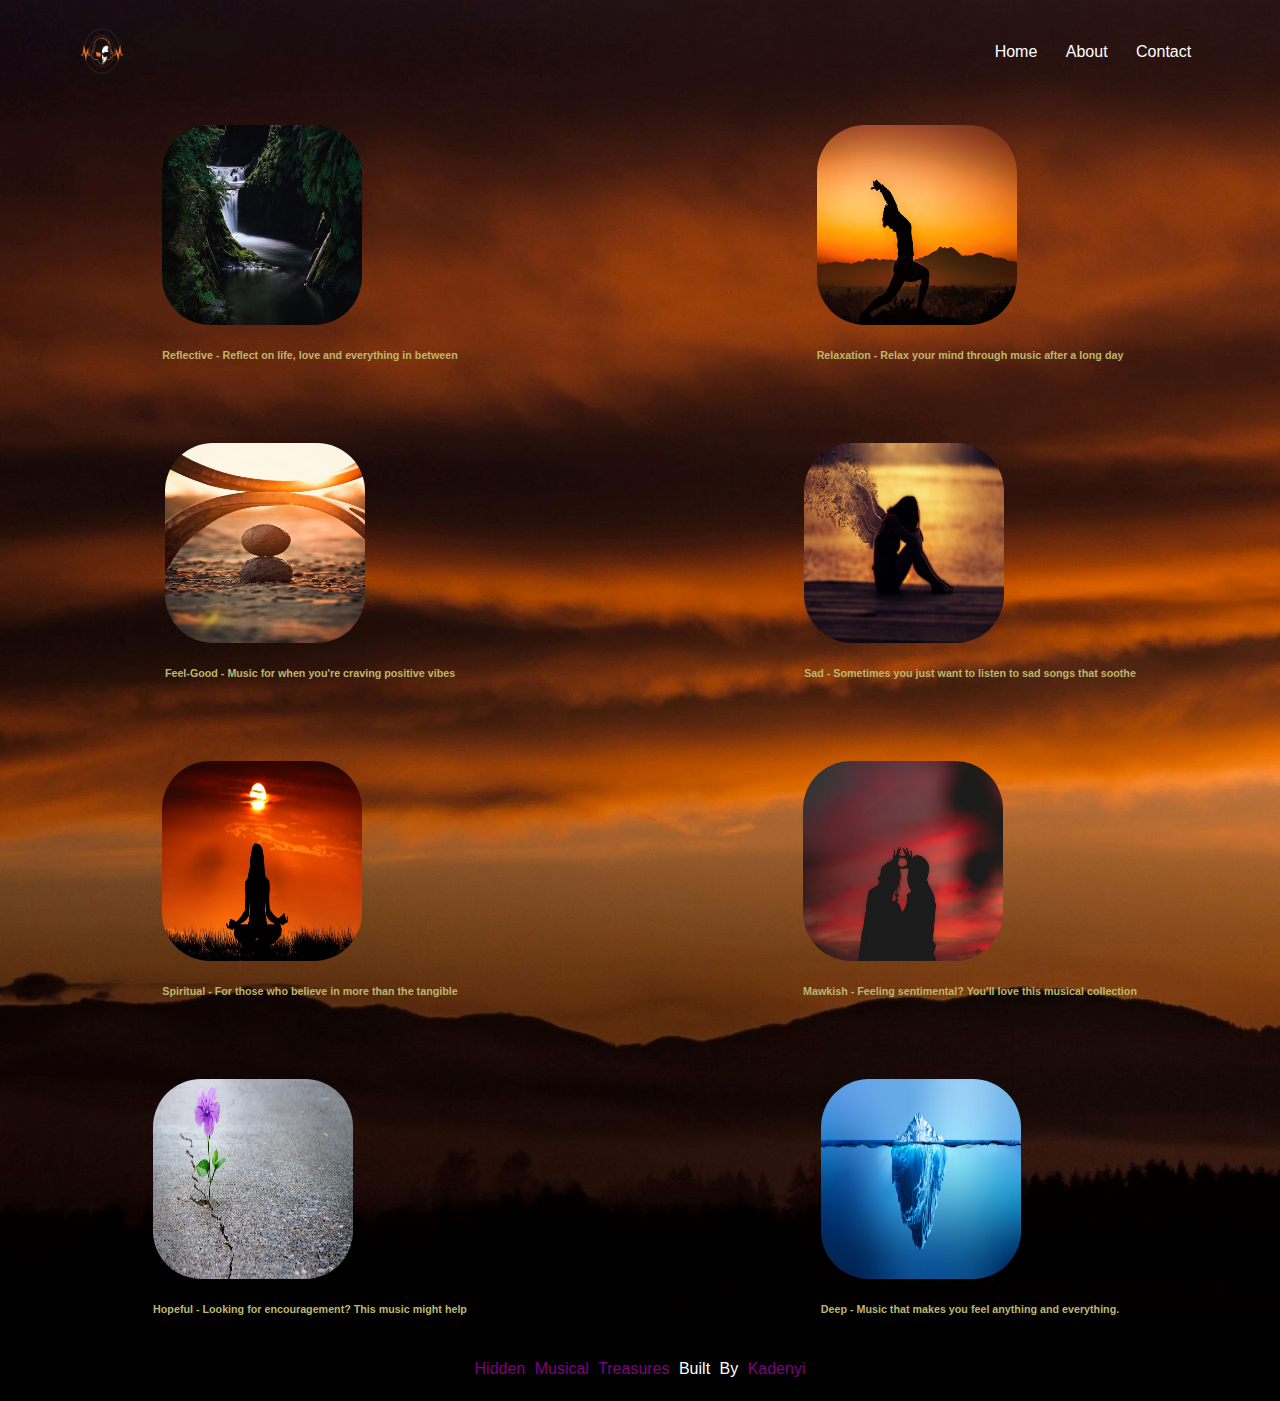
<file: music.html>
<!DOCTYPE html>
<html lang="en">
<head>
    <meta charset="UTF-8">
    <meta http-equiv="X-UA-Compatible" content="IE=edge">
    <meta name="viewport" content="width=device-width, initial-scale=1.0">
    <link href="https://cdn.jsdelivr.net/npm/bootstrap@5.0.2/dist/css/bootstrap.min.css" rel="stylesheet" integrity="sha384-EVSTQN3/azprG1Anm3QDgpJLIm9Nao0Yz1ztcQTwFspd3yD65VohhpuuCOmLASjC" crossorigin="anonymous">
    <link href="main.css" rel="stylesheet">
    <title>Music Page</title>
</head>
<body>
    <!-- create the navigation bar -->
   <section class="header-music">
       <nav>
           <a href="index.html">
               <img src="./images/logo-removebg-preview.png" alt="Hidden Treasures" class="the-logo">               
           </a>
           <div class="nav-links">
               <ul>
                <li><a href="index.html">Home</a></li>
                <li><a href="about.html">About</a></li>                
                <li><a href="contact.html">Contact</a></li>
               </ul>
               
            </div>
       </nav>
<!-- create the music tags for different music categories -->
    <div class="music-tags">
        <div>
            <a href="reflect.html" class="music-genre">
                <img src="./images/reflect-background.jpg" alt="reflective music" class="music-image"/>  
                <h6 class="music-text">Reflective - Reflect on life, love and everything in between</h6>               
            </a> 
        </div>
        <div>
            <a href="relax.html" class="music-genre">
                <img src="./images/relax-background.jpg" alt="relaxation music" class="music-image"/>   
                <h6 class="music-text">Relaxation - Relax your mind through music after a long day</h6>               
            </a>
        </div>
        <div>
            <a href="happy.html" class="music-genre">
                <img src="./images/happy-background.jpg" alt="relaxation music" class="music-image"/>
                <h6 class="music-text">Feel-Good - Music for when you're craving positive vibes</h6>                  
            </a>
        </div>
        <div>
            <a href="sad.html" class="music-genre">
                <img src="./images/sad-background.jpg" alt="relaxation music" class="music-image"/> 
                <h6 class="music-text">Sad - Sometimes you just want to listen to sad songs that soothe</h6>                 
            </a>
        </div>
        <div>
            <a href="spiritual.html" class="music-genre">
                <img src="./images/spiritual-background.jpg" alt="spiritual music" class="music-image"/> 
                <h6 class="music-text">Spiritual - For those who believe in more than the tangible</h6>                 
            </a>
        </div>
        <div>
            <a href="mawkish.html" class="music-genre">
                <img src="./images/mawkish-background.jpg" alt="mawkish music" class="music-image"/> 
                <h6 class="music-text">Mawkish - Feeling sentimental? You'll love this musical collection</h6>                 
            </a>
        </div>
        <div>
            <a href="hopeful.html" class="music-genre">
                <img src="./images/hopeful-background.jpg" alt="hopeful music" class="music-image"/> 
                <h6 class="music-text">Hopeful - Looking for encouragement? This music might help</h6>                 
            </a>
        </div>
        <div>
            <a href="deep.html" class="music-genre">
                <img src="./images/deep-background.jpg" alt="deep music" class="music-image"/> 
                <h6 class="music-text">Deep - Music that makes you feel anything and everything.</h6>                 
            </a>
        </div>
    </div>
   </section>
    

<!-- create the footer -->
   <footer class="page-footer">
       <p>
           <span class="footer-logo">Hidden Musical Treasures</span>
           Built By <span><a href="contact.html">Kadenyi</a></span>
       </p>
   </footer>
</body>
</html>
</file>
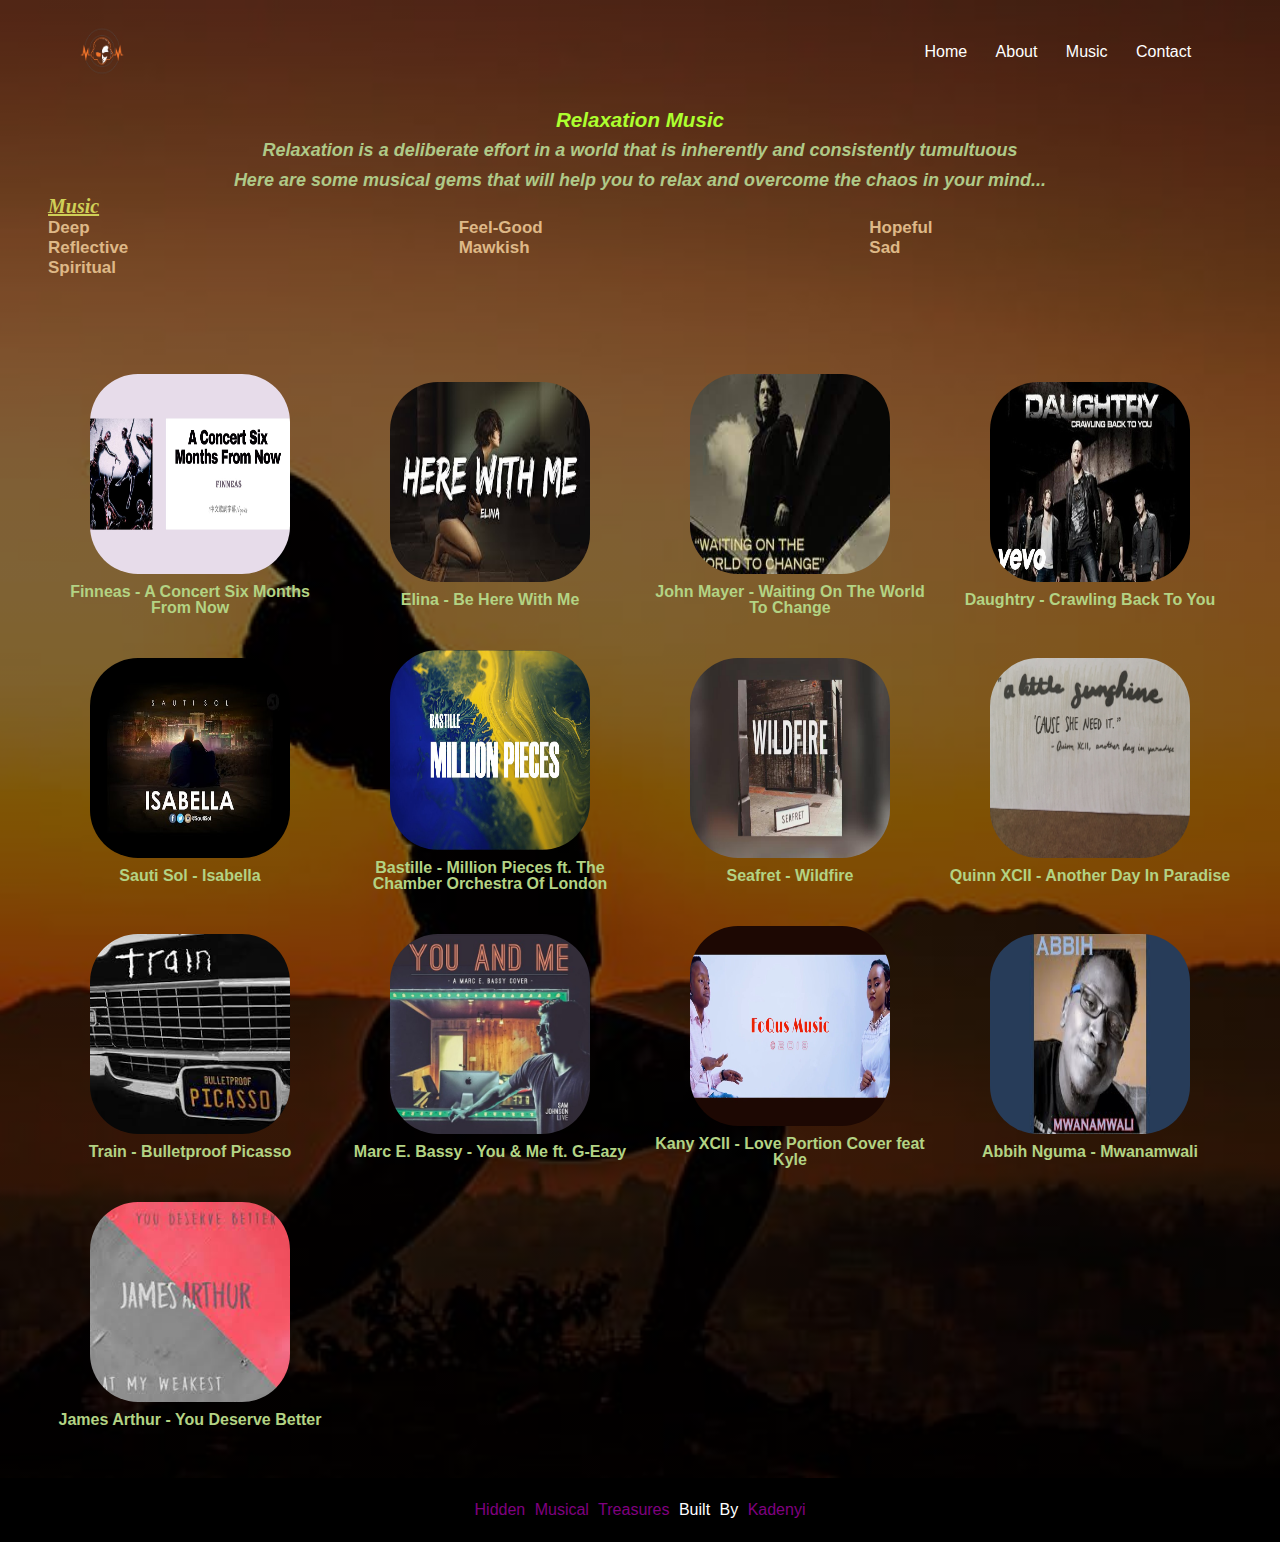
<file: relax.html>
<!DOCTYPE html>
<html lang="en">
<head>
    <meta charset="UTF-8">
    <meta http-equiv="X-UA-Compatible" content="IE=edge">
    <meta name="viewport" content="width=device-width, initial-scale=1.0">
    <link href="main.css" rel="stylesheet">
    <title>Relaxation Music</title>
</head>
<body>
    <!-- create the navigation bar -->
   <section class="header-relax">
       <nav>
           <a href="index.html">
               <img src="./images/logo-removebg-preview.png" alt="Hidden Treasures" class="the-logo">               
           </a>
           <div class="nav-links">
               <ul>
                <li><a href="index.html">Home</a></li>
                <li><a href="about.html">About</a></li>
                <li><a href="music.html">Music</a></li>
                <li><a href="contact.html">Contact</a></li>
               </ul>
               
            </div>
       </nav>

    <div class="relax-music">
        <h3 class="heading">Relaxation Music</h3>
        <p class="intro-text">Relaxation is a deliberate effort in a world that is inherently and consistently tumultuous</p>
        <p class="intro-text">Here are some musical gems that will help you to relax and overcome the chaos in your mind...</p>
    </div>
    <main class="page">
        <!-- music container -->
        <section class="music-container">
            <!-- tags container -->
            <div class="tags-container">
                <h4><a href="music.html" class="heading-four">Music</a></h4>
                <div class="tags-list">
                    
                    <div><a href="deep.html" class="tag-link">Deep</a></div>
                    <div><a href="happy.html" class="tag-link">Feel-Good</a></div>
                    <div><a href="hopeful.html" class="tag-link">Hopeful</a></div>
                    <div><a href="reflect.html" class="tag-link">Reflective</a></div>
                    <div><a href="mawkish.html" class="tag-link">Mawkish</a></div>
                    <div><a href="sad.html" class="tag-link">Sad</a></div>
                    <div><a href="spiritual.html" class="tag-link">Spiritual</a></div>

                </div>
            </div>
            <!-- end of tags container -->

            <!-- music list -->
            
           <div class="music-list">
               <div>
                <!-- single song -->
                    <a href="https://youtu.be/TB6lk0igf_k" target="_blank" class="song-link">
                        <img src="./images/a-concert-six-months-from-now.jpg" alt="Finneas" class="music-image music-image-spec"/>
                        <p class="song-title">Finneas - A Concert Six Months From Now</p>
                    </a>
               </div>
                <!-- end of single song -->
                <!-- single song -->
                <div>
                    <a href="https://youtu.be/kRQdkkoIXIM" target="_blank" class="song-link">
                        <img src="./images/be-here-with-me.jpg" alt="Elina" class="music-image music-image-spec"/>
                        <p class="song-title">Elina - Be Here With Me</p>
                        </a>
                </div>
                    <!-- end of single song -->
                    <!-- single song -->
                <div>
                    <a href="https://youtu.be/oBIxScJ5rlY" target="_blank" class="song-link">
                        <img src="./images/waitingontheworldtochange.jpg" alt="John Mayer" class="music-image music-image-spec"/>
                        <p class="song-title">John Mayer - Waiting On The World To Change</p>
                        </a>
                </div>
                    <!-- end of single song -->
                     <!-- single song -->
                <div>
                     <a href="https://youtu.be/g2WJ3mhjgHA" target="_blank" class="song-link">
                    <img src="./images/crawling-back-to-you.jpg" alt="Daughtry" class="music-image music-image-spec"/>
                    <p class="song-title">Daughtry - Crawling Back To You</p>
                    </a>
                </div>
                    <!-- end of single song -->
                     <!-- single song -->
                <div>
                     <a href="https://youtu.be/BS02l0cw140" target="_blank" class="song-link">
                    <img src="./images/isabella-sauti-sol.jpg" alt="Sauti Sol" class="music-image music-image-spec"/>
                    <p class="song-title">Sauti Sol - Isabella</p>
                    </a>
                </div>  
                    <!-- end of single song -->
                     <!-- single song -->
                <div>
                     <a href="https://youtu.be/6OLp72eLLc4" target="_blank" class="song-link">
                    <img src="./images/million-pieces.jpg" alt="Bastille" class="music-image music-image-spec"/>
                    <p class="song-title">Bastille - Million Pieces ft. The Chamber Orchestra Of London</p>
                    </a>
                </div>   
                    <!-- end of single song -->
                    <!-- single song -->
                <div>
                    <a href="https://youtu.be/cTfHUbffjr0" target="_blank" class="song-link">
                   <img src="./images/sefret-wildfire.jpg" alt="Seafret" class="music-image music-image-spec"/>
                   <p class="song-title">Seafret - Wildfire</p>
                   </a>
               </div>   
                   <!-- end of single song -->
                   <!-- single song -->
                <div>
                    <a href="https://youtu.be/XUZSm_m15kg" target="_blank" class="song-link">
                   <img src="./images/another-day-in-paradise.png" alt="Quinn XCII" class="music-image music-image-spec"/>
                   <p class="song-title">Quinn XCII - Another Day In Paradise</p>
                   </a>
               </div>   
                   <!-- end of single song -->
                    <!-- single song -->
                <div>
                    <a href="https://youtu.be/jNHJ7zz16bY" target="_blank" class="song-link">
                   <img src="./images/bulletproof-picasso.jpg" alt="Train" class="music-image music-image-spec"/>
                   <p class="song-title">Train - Bulletproof Picasso</p>
                   </a>
               </div>  
                   <!-- end of single song -->
                    <!-- single song -->
                <div>
                    <a href="https://youtu.be/YUYjxf9rHCY" target="_blank" class="song-link">
                   <img src="./images/you-and-me.jpg" alt="Marc E. Bassy ft. G-Eazy" class="music-image music-image-spec"/>
                   <p class="song-title">Marc E. Bassy - You & Me ft. G-Eazy</p>
                   </a>
               </div>  
                   <!-- end of single song -->
                    <!-- single song -->
                <div>
                    <a href="https://youtu.be/2biYEN5X9LE" target="_blank" class="song-link">
                   <img src="./images/love-portion-cover.jpg" alt="Kany XCII feat Kyle" class="music-image music-image-spec"/>
                   <p class="song-title">Kany XCII - Love Portion Cover feat Kyle</p>
                   </a>
               </div>  
                   <!-- end of single song -->
                     <!-- single song -->
                <div>
                    <a href="https://youtu.be/1XBnMpvoNkE" target="_blank" class="song-link">
                   <img src="./images/mwanamwali.jpg" alt="Abbih Nguma" class="music-image music-image-spec"/>
                   <p class="song-title">Abbih Nguma - Mwanamwali</p>
                   </a>
               </div>  
                   <!-- end of single song -->
                    <!-- single song -->
                <div>
                    <a href="https://youtu.be/gR1owF4sIqI" target="_blank" class="song-link">
                   <img src="./images/you-deserve-better.jpg" alt="James Arthur" class="music-image music-image-spec"/>
                   <p class="song-title">James Arthur - You Deserve Better</p>
                   </a>
               </div>  
                   <!-- end of single song -->

           </div>
        </section>
    </main>
   </section>
    

<!-- create the footer -->
   <footer class="page-footer">
       <p>
           <span class="footer-logo">Hidden Musical Treasures</span>
           Built By <span><a href="contact.html">Kadenyi</a></span>
       </p>
   </footer>
</body>
</html>
</file>
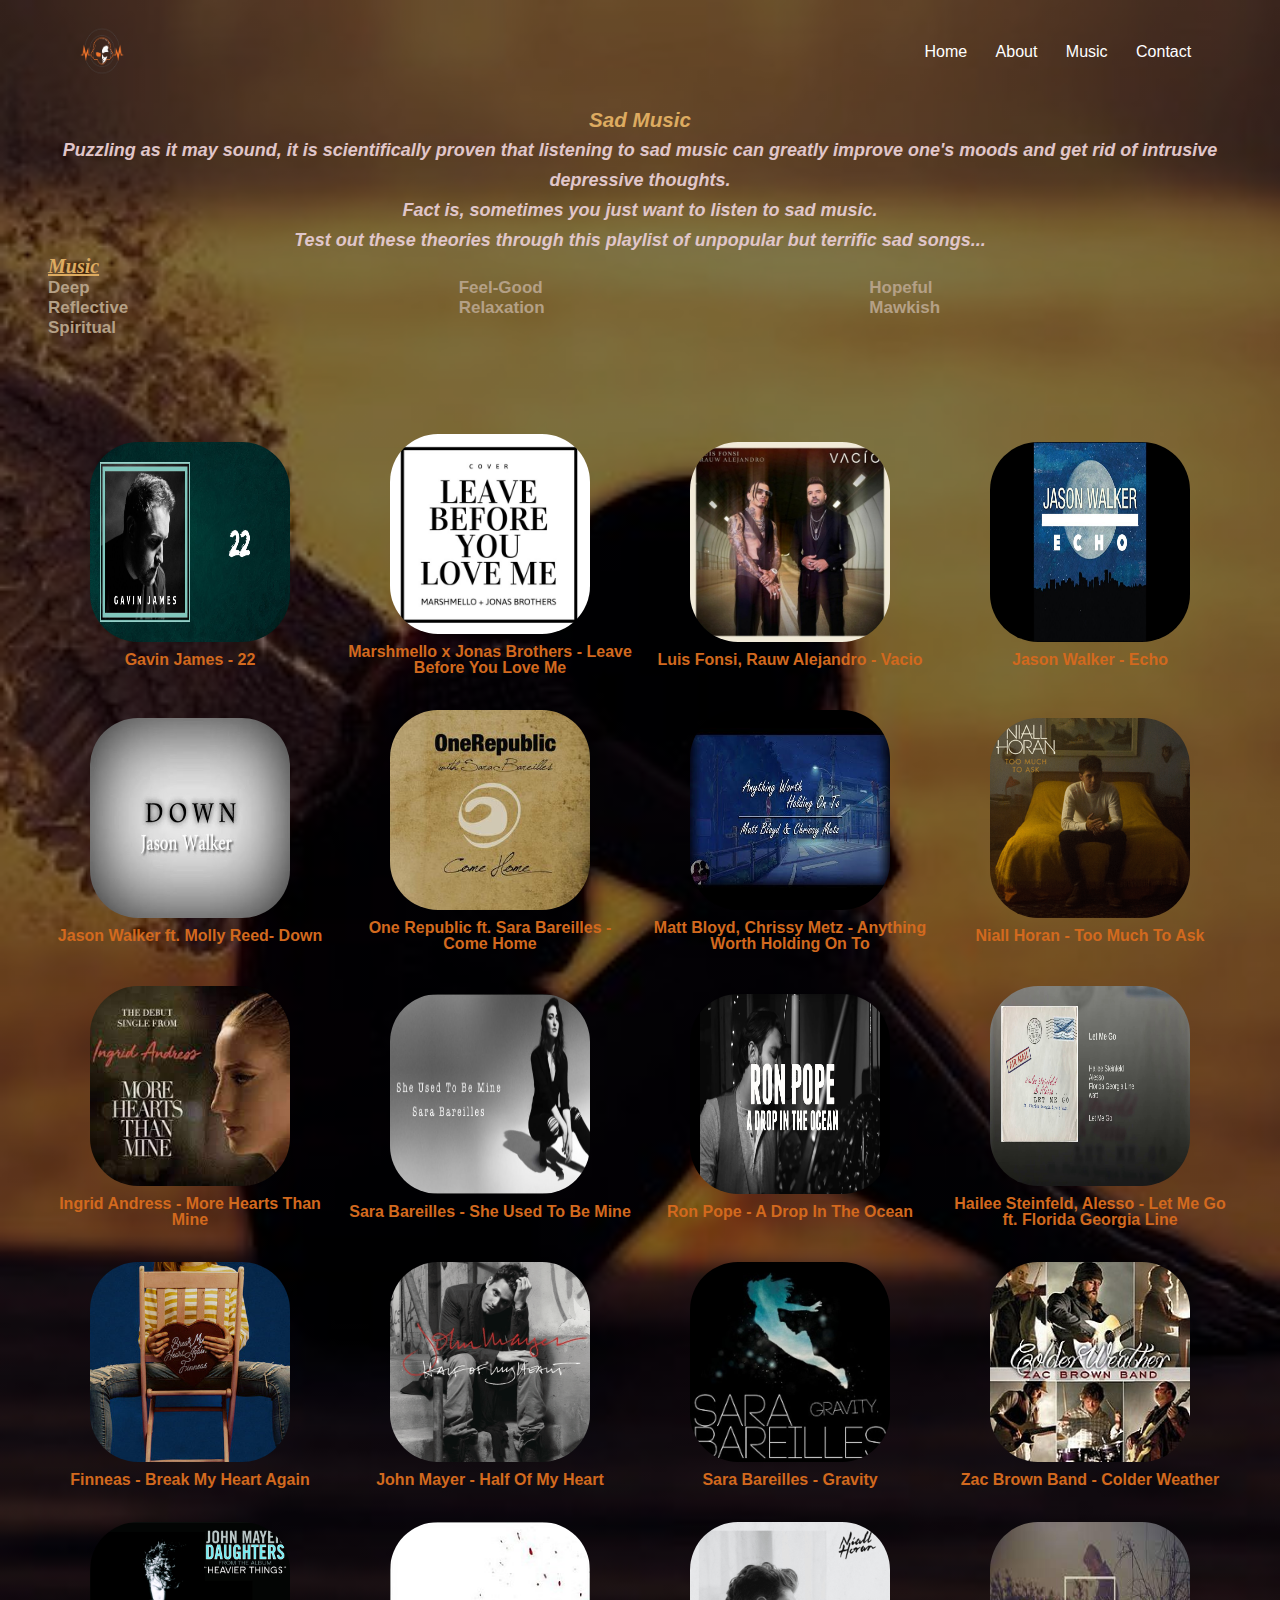
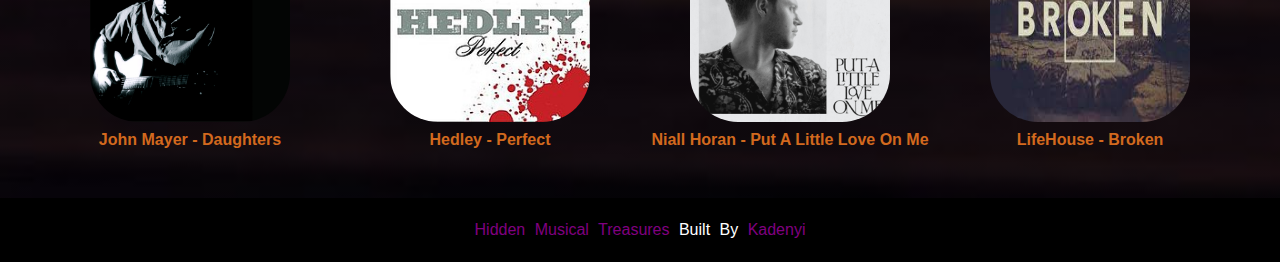
<file: sad.html>
<!DOCTYPE html>
<html lang="en">
<head>
    <meta charset="UTF-8">
    <meta http-equiv="X-UA-Compatible" content="IE=edge">
    <meta name="viewport" content="width=device-width, initial-scale=1.0">
    <link href="main.css" rel="stylesheet">
    <title>Sad Music</title>
</head>
<body>
    <!-- create the navigation bar -->
   <section class="header-sad">
       <nav>
           <a href="index.html">
               <img src="./images/logo-removebg-preview.png" alt="Hidden Treasures" class="the-logo">               
           </a>
           <div class="nav-links">
               <ul>
                <li><a href="index.html">Home</a></li>
                <li><a href="about.html">About</a></li>
                <li><a href="music.html">Music</a></li>
                <li><a href="contact.html">Contact</a></li>
               </ul>
               
            </div>
       </nav>

    <div class="sad-music">
        <h3 class="heading">Sad Music</h3>
        <p class="intro-text">Puzzling as it may sound, it is scientifically proven that listening to sad music can greatly improve one's moods and get rid of intrusive depressive thoughts.</p>
        <p class="intro-text">Fact is, sometimes you just want to listen to sad music.</p>
        <p class="intro-text">Test out these theories through this playlist of unpopular but terrific sad songs...</p>
    </div>
    <main class="page">
        <!-- music container -->
        <section class="music-container">
            <!-- tags container -->
            <div class="tags-container">
                <h4><a href="music.html" class="heading-four">Music</a></h4>
                <div class="tags-list">

                    <div><a href="deep.html" class="tag-link">Deep</a></div>
                    <div><a href="happy.html" class="tag-link">Feel-Good</a></div>
                    <div><a href="hopeful.html" class="tag-link">Hopeful</a></div>
                    <div><a href="reflect.html" class="tag-link">Reflective</a></div>
                    <div><a href="relax.html" class="tag-link">Relaxation</a></div>
                    <div><a href="mawkish.html" class="tag-link">Mawkish</a></div>
                    <div><a href="spiritual.html" class="tag-link">Spiritual</a></div>
                </div>
            </div>
            <!-- end of tags container -->

            <!-- music list -->
            
           <div class="music-list">
               <div>
                <!-- single song -->
                    <a href="https://youtu.be/TE856Zwh71A" target="_blank" class="song-link">
                        <img src="./images/gavin-james-22.jpg" alt="Gavin James" class="music-image music-image-spec"/>
                        <p class="song-title">Gavin James - 22</p>
                    </a>
               </div>
                <!-- end of single song -->
                <!-- single song -->
                <div>
                    <a href="https://youtu.be/hmUyEDG7Jy0" target="_blank" class="song-link">
                        <img src="./images/leave-before-you-love-me.jpg" alt="Marshmello x Jonas Brothers" class="music-image music-image-spec"/>
                        <p class="song-title">Marshmello x Jonas Brothers - Leave Before You Love Me</p>
                        </a>
                </div>
                    <!-- end of single song -->
                     <!-- single song -->
                     <div>
                        <a href="https://youtu.be/LukPF3yBinI" target="_blank" class="song-link">
                        <img src="./images/vacio.jpg" alt="Luis Fonsi, Rauw Alejandro" class="music-image music-image-spec"/>
                        <p class="song-title">Luis Fonsi, Rauw Alejandro - Vacio</p>
                        </a>
                    </div>

                    <!-- end of single song -->
                     <!-- single song -->
                <div>
                     <a href="https://youtu.be/ktnJ4zuxXy0" target="_blank" class="song-link">
                    <img src="./images/echo-jason-walker.jpg" alt="Jason Walker" class="music-image music-image-spec"/>
                    <p class="song-title">Jason Walker - Echo</p>
                    </a>
                </div>   
                    <!-- end of single song -->
                    <!-- single song -->
                <div>
                    <a href="https://youtu.be/4iohkcgqUDg" target="_blank" class="song-link">
                   <img src="./images/down-jason-walker.jpg" alt="Jason Walker Molly Reed" class="music-image music-image-spec"/>
                   <p class="song-title">Jason Walker  ft. Molly Reed- Down</p>
                   </a>
               </div>   
                   <!-- end of single song -->
                   <!-- single song -->
                <div>
                    <a href="https://youtu.be/69czQMuwwp4" target="_blank" class="song-link">
                   <img src="./images/OneRepublic_Come_Home_single_cover.jpg" alt="One Republic Sara Bareilles" class="music-image music-image-spec"/>
                   <p class="song-title">One Republic ft. Sara Bareilles - Come Home</p>
                   </a>
               </div>   
                   <!-- end of single song -->
                   <!-- single song -->
                <div>
                    <a href="https://youtu.be/LXfAxb-aNqM" target="_blank" class="song-link">
                   <img src="./images/anything-worth-holding-on-to.jpg" alt="Matt Bloyd Chrissy Metz" class="music-image music-image-spec"/>
                   <p class="song-title">Matt Bloyd, Chrissy Metz - Anything Worth Holding On To</p>
                   </a>
               </div>   
                   <!-- end of single song -->
                   <!-- single song -->
                <div>
                    <a href="https://youtu.be/ljXSjIph5ZM" target="_blank" class="song-link">
                   <img src="./images/Niall_Horan_-_Too_Much_to_Ask.png" alt="Niall Horan" class="music-image music-image-spec"/>
                   <p class="song-title">Niall Horan - Too Much To Ask</p>
                   </a>
               </div>   
                   <!-- end of single song -->
                    <!-- single song -->
                <div>
                    <a href="https://youtu.be/j_A8Zjwr9m0" target="_blank" class="song-link">
                   <img src="./images/more-hearts-than-mine.jpg" alt="Ingrid Andress" class="music-image music-image-spec"/>
                   <p class="song-title">Ingrid Andress - More Hearts Than Mine</p>
                   </a>
               </div>   
                   <!-- end of single song -->
                   <!-- single song -->
                <div>
                    <a href="https://youtu.be/53GIADHxVzM" target="_blank" class="song-link">
                   <img src="./images/she-used-to-be-mine.jpg" alt="Sara Bareilles" class="music-image music-image-spec"/>
                   <p class="song-title">Sara Bareilles - She Used To Be Mine</p>
                   </a>
               </div>   
                   <!-- end of single song -->
                     <!-- single song -->
                <div>
                    <a href="https://youtu.be/81g5aLqcE6o" target="_blank" class="song-link">
                   <img src="./images/a-drop-in-the-ocea.jpg" alt="Ron Pope" class="music-image music-image-spec"/>
                   <p class="song-title">Ron Pope - A Drop In The Ocean</p>
                   </a>
               </div>  
                   <!-- end of single song -->
                   <!-- single song -->
                <div>
                    <a href="https://youtu.be/BQ_0QLL2gqI" target="_blank" class="song-link">
                   <img src="./images/let-me-go.jpg" alt="Hailee Steinfeld" class="music-image music-image-spec"/>
                   <p class="song-title">Hailee Steinfeld, Alesso - Let Me Go ft. Florida Georgia Line</p>
                   </a>
               </div>   
                   <!-- end of single song -->
                    <!-- single song -->
                <div>
                    <a href="https://youtu.be/HjmBLCbTgDo" target="_blank" class="song-link">
                   <img src="./images/breakmyheartagain.jpg" alt="Finneas" class="music-image music-image-spec"/>
                   <p class="song-title">Finneas - Break My Heart Again</p>
                   </a>
               </div>   
                   <!-- end of single song -->
                    <!-- single song -->
                <div>
                    <a href="https://youtu.be/aojTGWAqUIQ" target="_blank" class="song-link">
                   <img src="./images/halfofmyheart.png" alt="John Mayer" class="music-image music-image-spec"/>
                   <p class="song-title">John Mayer - Half Of My Heart</p>
                   </a>
               </div>   
                   <!-- end of single song -->
                   <!-- single song -->
                <div>
                    <a href="https://youtu.be/rEXhAMtbaec" target="_blank" class="song-link">
                   <img src="./images/gravity.jpg" alt="Sara Bareilles" class="music-image music-image-spec"/>
                   <p class="song-title">Sara Bareilles - Gravity</p>
                   </a>
               </div>   
                   <!-- end of single song -->
                    <!-- single song -->
                <div>
                    <a href="https://youtu.be/oouFE51HcqM" target="_blank" class="song-link">
                   <img src="./images/colder-weather.jpg" alt="Zac Brown Band" class="music-image music-image-spec"/>
                   <p class="song-title">Zac Brown Band - Colder Weather</p>
                   </a>
               </div>   
                   <!-- end of single song -->
                    <!-- single song -->
                <div>
                    <a href="https://youtu.be/rZLbUIa7exE" target="_blank" class="song-link">
                   <img src="./images/daughters.jpg" alt="John Mayer" class="music-image music-image-spec"/>
                   <p class="song-title">John Mayer - Daughters</p>
                   </a>
               </div>  
                   <!-- end of single song -->
                    <!-- single song -->
                <div>
                    <a href="https://youtu.be/2CA2HdDj0Ys" target="_blank" class="song-link">
                   <img src="./images/Hedley_-_Perfect_cover.jpg" alt="Hedley" class="music-image music-image-spec"/>
                   <p class="song-title">Hedley - Perfect</p>
                   </a>
               </div>   
                   <!-- end of single song -->
                   <!-- single song -->
                <div>
                    <a href="https://youtu.be/bO3S8CKafbE" target="_blank" class="song-link">
                   <img src="./images/put-a-little-love-on-me.png" alt="Niall Horan" class="music-image music-image-spec"/>
                   <p class="song-title">Niall Horan - Put A Little Love On Me</p>
                   </a>
               </div>   
                   <!-- end of single song -->
                   <!-- single song -->
                <div>
                    <a href="https://youtu.be/I6cdPeYJh0s" target="_blank" class="song-link">
                   <img src="./images/broken.jpg" alt="LifeHouse" class="music-image music-image-spec"/>
                   <p class="song-title">LifeHouse - Broken</p>
                   </a>
               </div>   
                   <!-- end of single song -->
                   
           </div>
        </section>
    </main>
   </section>
    

<!-- create the footer -->
   <footer class="page-footer">
       <p>
           <span class="footer-logo">Hidden Musical Treasures</span>
           Built By <span><a href="contact.html">Kadenyi</a></span>
       </p>
   </footer>
</body>
</html>
</file>
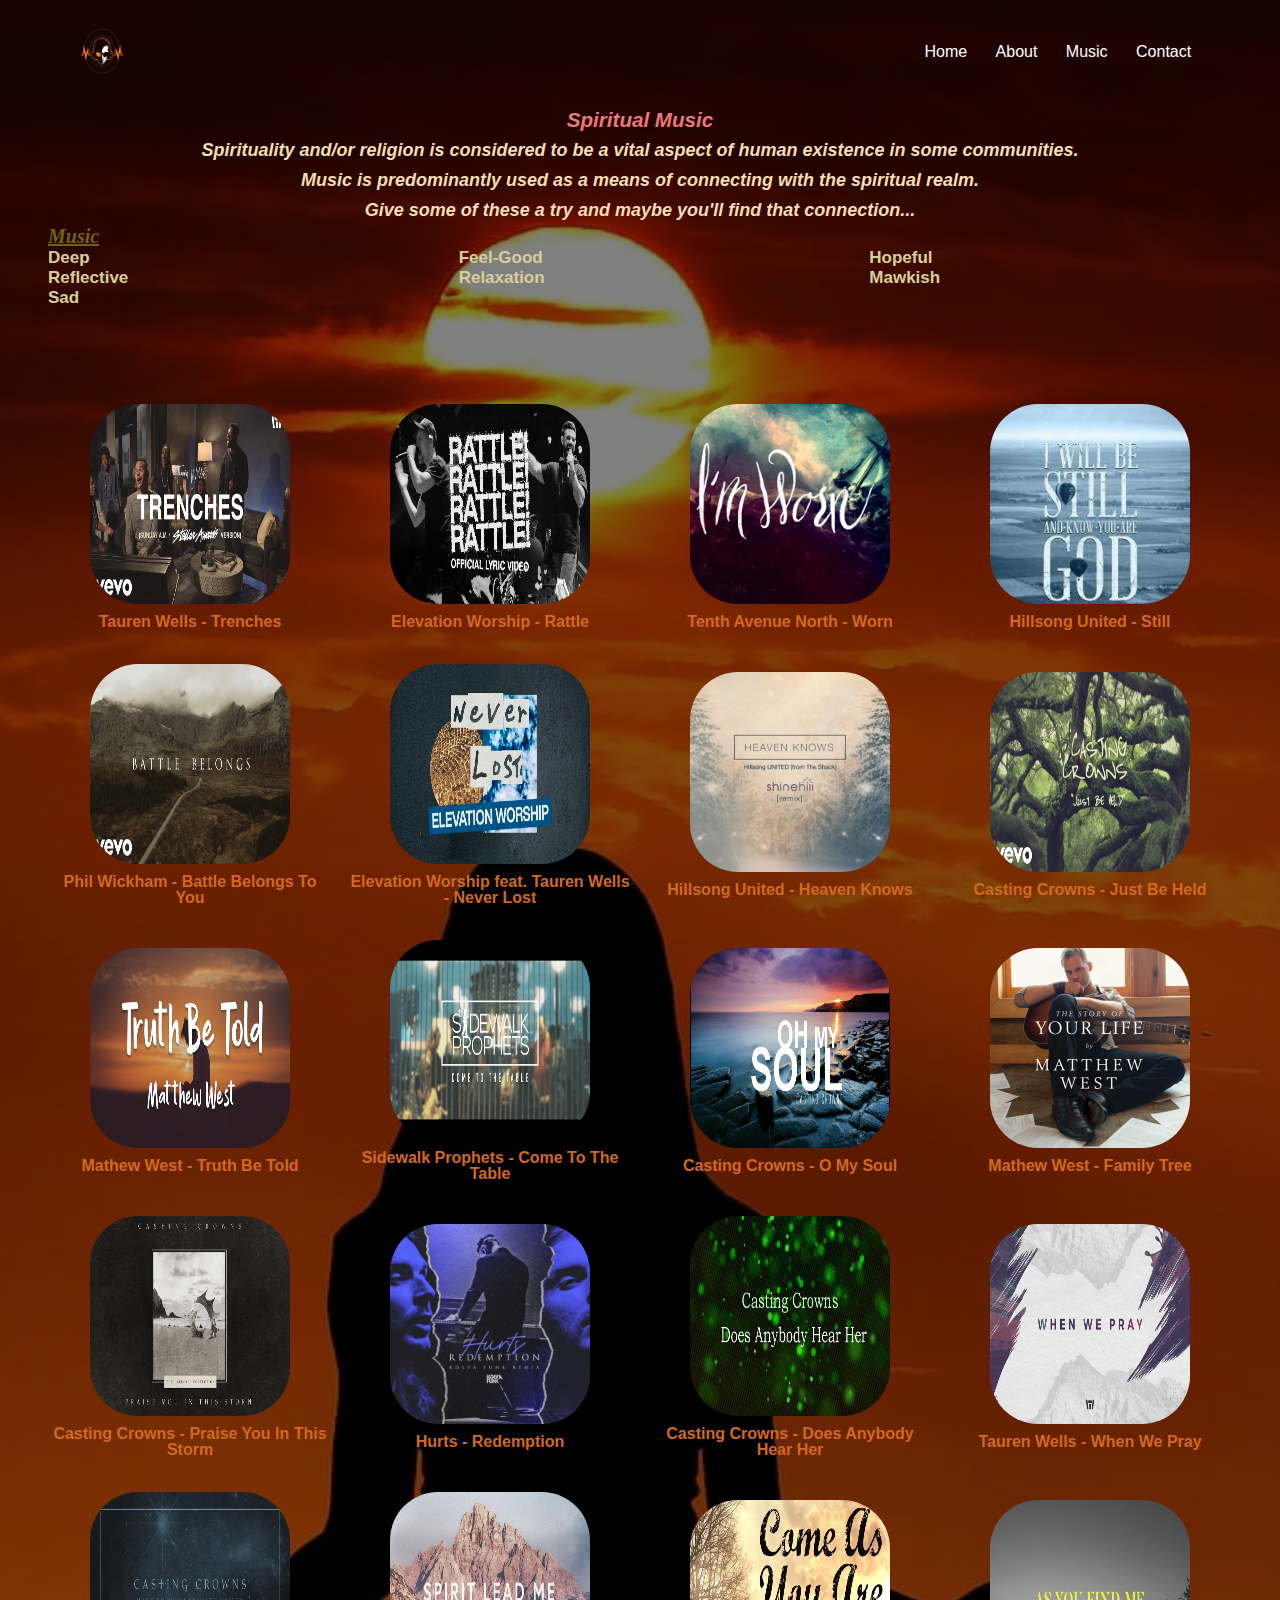
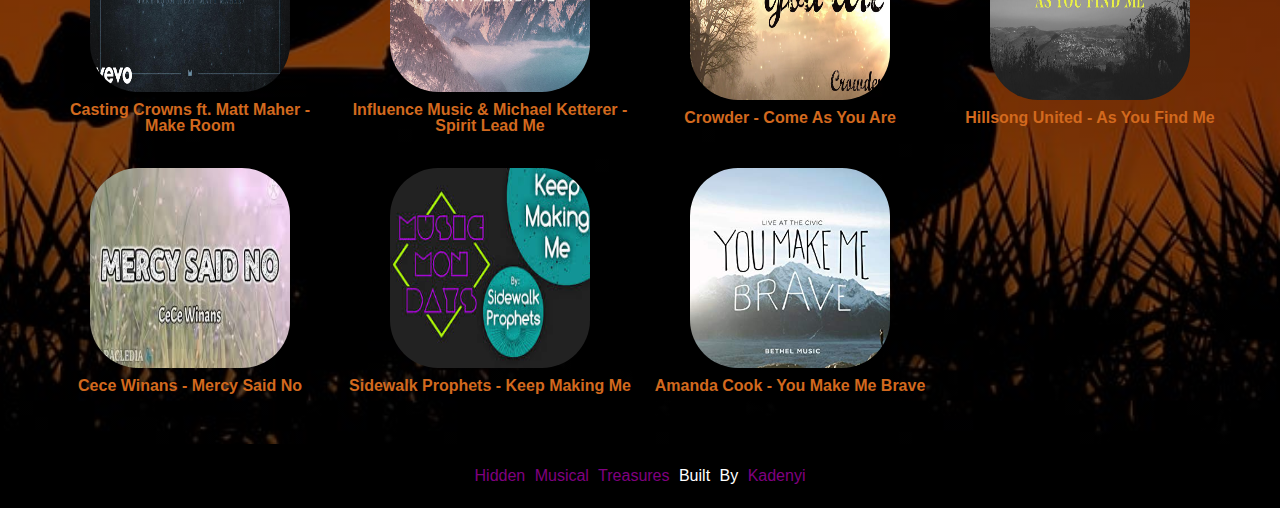
<file: spiritual.html>
<!DOCTYPE html>
<html lang="en">
<head>
    <meta charset="UTF-8">
    <meta http-equiv="X-UA-Compatible" content="IE=edge">
    <meta name="viewport" content="width=device-width, initial-scale=1.0">
    <link href="main.css" rel="stylesheet">
    <title>Spiritual Music</title>
</head>
<body>
    <!-- create the navigation bar -->
   <section class="header-spiritual">
       <nav>
           <a href="index.html">
               <img src="./images/logo-removebg-preview.png" alt="Hidden Treasures" class="the-logo">               
           </a>
           <div class="nav-links">
               <ul>
                <li><a href="index.html">Home</a></li>
                <li><a href="about.html">About</a></li>
                <li><a href="music.html">Music</a></li>
                <li><a href="contact.html">Contact</a></li>
               </ul>
               
            </div>
       </nav>

    <div class="spiritual-music">
        <h3 class="heading">Spiritual Music</h3>
        <p class="intro-text">Spirituality and/or religion is considered to be a vital aspect of human existence in some communities.</p>
        <p class="intro-text">Music is predominantly used as a means of connecting with the spiritual realm. </p>
        <p class="intro-text">Give some of these a try and maybe you'll find that connection...</p>
    </div>
    <main class="page">
        <!-- music container -->
        <section class="music-container">
            <!-- tags container -->
            <div class="tags-container">
                <h4><a href="music.html" class="heading-four">Music</a></h4>
                <div class="tags-list">
                    
                    <div><a href="deep.html" class="tag-link">Deep</a></div>
                    <div><a href="happy.html" class="tag-link">Feel-Good</a></div>
                    <div><a href="hopeful.html" class="tag-link">Hopeful</a></div>
                    <div><a href="reflect.html" class="tag-link">Reflective</a></div>
                    <div><a href="relax.html" class="tag-link">Relaxation</a></div>
                    <div><a href="mawkish.html" class="tag-link">Mawkish</a></div>
                    <div><a href="sad.html" class="tag-link">Sad</a></div>


                </div>
            </div>
            <!-- end of tags container -->

            <!-- music list -->
            
           <div class="music-list">
               <div>
                <!-- single song -->
                    <a href="https://youtu.be/aPavY5p52Fo" target="_blank" class="song-link">
                        <img src="./images/tauren-wells-trenches.jpg" alt="Tauren Wells" class="music-image music-image-spec"/>
                        <p class="song-title">Tauren Wells - Trenches</p>
                    </a>
               </div>
                <!-- end of single song -->
                <!-- single song -->
                <div>
                    <a href="https://youtu.be/xrAdbH28gIg" target="_blank" class="song-link">
                        <img src="./images/rattle-elevation-worship.jpg" alt="Elevation Worship" class="music-image music-image-spec"/>
                        <p class="song-title">Elevation Worship - Rattle</p>
                        </a>
                </div>
                    <!-- end of single song -->
                     <!-- single song -->
                     <div>
                        <a href="https://youtu.be/zulKcYItKIA" target="_blank" class="song-link">
                        <img src="./images/tenth-avenue-north-worn.jpg" alt="Tenth Avenue North" class="music-image music-image-spec"/>
                        <p class="song-title">Tenth Avenue North - Worn</p>
                        </a>
                    </div>

                    <!-- end of single song -->
                     <!-- single song -->
                <div>
                    <a href="https://youtu.be/z3wwWFsSlNQ" target="_blank" class="song-link">
                   <img src="./images/still.jpg" alt="Hillsong United" class="music-image music-image-spec"/>
                   <p class="song-title">Hillsong United - Still</p>
                   </a>
               </div>   
                   <!-- end of single song -->
                     <!-- single song -->
                <div>
                     <a href="https://youtu.be/qtvQNzPHn-w" target="_blank" class="song-link">
                    <img src="./images/battle-belongs.jpg" alt="Phil Wickham" class="music-image music-image-spec"/>
                    <p class="song-title">Phil Wickham - Battle Belongs To You</p>
                    </a>
                </div>
                    <!-- end of single song -->
                     <!-- single song -->
                <div>
                     <a href="https://youtu.be/3TOPBr8k8xY" target="_blank" class="song-link">
                    <img src="./images/never-lost-a-battle.jpg" alt="Elevation Worship feat. Tauren Wells" class="music-image music-image-spec"/>
                    <p class="song-title">Elevation Worship feat. Tauren Wells - Never Lost</p>
                    </a>
                </div>  
                    <!-- end of single song -->
                     <!-- single song -->
                <div>
                     <a href="https://youtu.be/3sB638-DxnM" target="_blank" class="song-link">
                    <img src="./images/heaven-knows.jpg" alt="Hillsong United" class="music-image music-image-spec"/>
                    <p class="song-title">Hillsong United - Heaven Knows</p>
                    </a>
                </div>   
                    <!-- end of single song -->
                   <!-- single song -->
                <div>
                    <a href="https://youtu.be/tIZitK6_IMQ" target="_blank" class="song-link">
                   <img src="./images/just-be-held.jpg" alt="Casting Crowns" class="music-image music-image-spec"/>
                   <p class="song-title">Casting Crowns - Just Be Held</p>
                   </a>
               </div>   
                   <!-- end of single song -->
                   <!-- single song -->
                <div>
                    <a href="https://youtu.be/j4wYkS8Z3Io" target="_blank" class="song-link">
                   <img src="./images/truth-be-told.jpg" alt="Mathew West" class="music-image music-image-spec"/>
                   <p class="song-title">Mathew West - Truth Be Told</p>
                   </a>
               </div>   
                   <!-- end of single song -->
                    <!-- single song -->
                <div>
                    <a href="https://youtu.be/vIYR_dwa_2E" target="_blank" class="song-link">
                   <img src="./images/come-to-the-table.jpg" alt="Sidewalk Prophets" class="music-image music-image-spec"/>
                   <p class="song-title">Sidewalk Prophets - Come To The Table</p>
                   </a>
               </div>   
                   <!-- end of single song -->
                    <!-- single song -->
                <div>
                    <a href="https://youtu.be/DjNZf878ISQ" target="_blank" class="song-link">
                   <img src="./images/o-my-soul.jpg" alt="Casting Crowns" class="music-image music-image-spec"/>
                   <p class="song-title">Casting Crowns - O My Soul</p>
                   </a>
               </div>   
                   <!-- end of single song -->
                    <!-- single song -->
                <div>
                    <a href="https://youtu.be/E1dfe8esH2Y" target="_blank" class="song-link">
                   <img src="./images/family-tree.jpg" alt="Mathew West" class="music-image music-image-spec"/>
                   <p class="song-title">Mathew West - Family Tree</p>
                   </a>
               </div>   
                   <!-- end of single song -->
                    <!-- single song -->
                <div>
                    <a href="https://youtu.be/MgpaULjZOl8" target="_blank" class="song-link">
                   <img src="./images/praise-you-in-this-storm.jpg" alt="Casting Crowns" class="music-image music-image-spec"/>
                   <p class="song-title">Casting Crowns - Praise You In This Storm</p>
                   </a>
               </div>   
                   <!-- end of single song -->
                   <!-- single song -->
                <div>
                    <a href="https://youtu.be/LpQ4l_-ZheY" target="_blank" class="song-link">
                   <img src="./images/redemption.jpg" alt="Hurts" class="music-image music-image-spec"/>
                   <p class="song-title">Hurts - Redemption</p>
                   </a>
               </div>   
                   <!-- end of single song -->
                    <!-- single song -->
                <div>
                    <a href="https://youtu.be/OEhRucEVzH8" target="_blank" class="song-link">
                   <img src="./images/does-anybody-hear-her.jpg" alt="Casting Crowns" class="music-image music-image-spec"/>
                   <p class="song-title">Casting Crowns - Does Anybody Hear Her</p>
                   </a>
               </div>   
                   <!-- end of single song -->
                   <!-- single song -->
                <div>
                    <a href="https://youtu.be/9YZZzgJB33E" target="_blank" class="song-link">
                   <img src="./images/when-we-pray.jpg" alt="Tauren Wells" class="music-image music-image-spec"/>
                   <p class="song-title">Tauren Wells - When We Pray</p>
                   </a>
               </div>   
                   <!-- end of single song -->
                   <!-- single song -->
                <div>
                    <a href="https://youtu.be/uYHpJnfy2lQ" target="_blank" class="song-link">
                   <img src="./images/make-room.jpg" alt="Casting Crowns  Matt Maher" class="music-image music-image-spec"/>
                   <p class="song-title">Casting Crowns ft. Matt Maher - Make Room</p>
                   </a>
               </div>   
                   <!-- end of single song -->
                   <!-- single song -->
                <div>
                    <a href="https://youtu.be/1Ko4yroBP0A" target="_blank" class="song-link">
                   <img src="./images/spirit-lead-me.jpg" alt="Influence Music & Michael Ketterer" class="music-image music-image-spec"/>
                   <p class="song-title">Influence Music & Michael Ketterer - Spirit Lead Me</p>
                   </a>
               </div>   
                   <!-- end of single song -->
                    <!-- single song -->
                <div>
                    <a href="https://youtu.be/r2zhf2mqEMI" target="_blank" class="song-link">
                   <img src="./images/come-as-you-are.jpg" alt="Crowder" class="music-image music-image-spec"/>
                   <p class="song-title">Crowder - Come As You Are</p>
                   </a>
               </div>   
                   <!-- end of single song -->
                    <!-- single song -->
                <div>
                    <a href="https://youtu.be/V0eXYR65Z2w" target="_blank" class="song-link">
                   <img src="./images/as-you-find-me.jpg" alt="Hillsong United" class="music-image music-image-spec"/>
                   <p class="song-title">Hillsong United - As You Find Me</p>
                   </a>
               </div>   
                   <!-- end of single song -->
                    <!-- single song -->
                <div>
                    <a href="https://youtu.be/sXyIojnR6rw" target="_blank" class="song-link">
                   <img src="./images/mercy-said-no.jpg" alt="Cece Winans" class="music-image music-image-spec"/>
                   <p class="song-title">Cece Winans - Mercy Said No</p>
                   </a>
               </div>   
                   <!-- end of single song -->
                    <!-- single song -->
                <div>
                    <a href="https://youtu.be/UI1obeb3A9c" target="_blank" class="song-link">
                   <img src="./images/keep-making-me.jpg" alt="Sidewalk Prophets" class="music-image music-image-spec"/>
                   <p class="song-title">Sidewalk Prophets - Keep Making Me</p>
                   </a>
               </div>   
                   <!-- end of single song -->
                    <!-- single song -->
                <div>
                    <a href="https://youtu.be/6Hi-VMxT6fc" target="_blank" class="song-link">
                   <img src="./images/you-make-me-brave.jpg" alt="Amanda Cook" class="music-image music-image-spec"/>
                   <p class="song-title">Amanda Cook - You Make Me Brave</p>
                   </a>
               </div>   
                   <!-- end of single song -->
                   
           </div>
        </section>
    </main>
   </section>
    

<!-- create the footer -->
   <footer class="page-footer">
       <p>
           <span class="footer-logo">Hidden Musical Treasures</span>
           Built By <span><a href="contact.html">Kadenyi</a></span>
       </p>
   </footer>
</body>
</html>
</file>
<file: main.css>
* {
    margin: 0;
    padding: 0;
    font-family: 'Trebuchet MS', 'Lucida Sans Unicode', 'Lucida Grande', 'Lucida Sans', Arial, sans-serif;
}

.the-logo {
    width: 50px;
    height: 50px;
}
nav {
    display: flex;
    align-items: center;
    justify-content: space-between;
    padding: 2% 6%; 
}
.header {
    background-image: url("./images/home-background-image.jpg");
    background-repeat: no-repeat;
    background-size: 100% 100%;
    position: relative;
    min-height: 100vh;
    width: 100%;
}

.nav-links {
    flex: 1;
    text-align: right;
}
.nav-links ul li {
    list-style: none;
    display: inline-block;
    padding: 3px 3px;
    position: relative;
}
.nav-links ul li a {
    color:white;
    text-decoration: none;
    
}
.page-footer {
    height: 4rem;
    background: black;
    color: white;    
    display: flex;
    align-items: center;
    justify-content: center;
    word-spacing: 5px;
}
.footer-logo {
    color:purple;
}
.page-footer a {
    color: purple;
    text-decoration: none;

}
.page-footer a:hover {
    color: chocolate;
}

.nav-links ul li::after {
    content: '';
    width: 0%;
    height: 2px;
    background: chocolate;
    display: block;
    margin: auto;
    transition: 0.5s;
}

.nav-links ul li:hover::after {
    width: 100%;
}
.text-box {
    display: flex;
    flex-direction: column;
    justify-content: center;
    align-items: center;
    margin: auto;
    text-align: center;
    color:burlywood;
    line-height: 30px;
    margin-top: 120px;
    padding: 10px;
}
.text-box h1 {
    font-size: 2rem;
    letter-spacing: 0.15rem;
}
.text-box a {
    color: chocolate;
    text-decoration: none; 
}
.text-box a:hover {
    color: gold;
}

@media screen and (min-width: 576px) {
    .nav-links ul li {
        padding: 8px 12px;
    }
}

/*************
About Page
*************/
.header-about {
    background-image: url("./images/about-background.jpg");
    background-repeat: no-repeat;
    background-size: 100% 100%;
    position: relative;
    min-height: 100vh;
    width: 100%;
}

.about-main-text {
    display: flex;
    flex-direction: column;
    justify-content: center;
    align-items: center;
    padding: 10px;
    line-height: 30px;
    font-weight:900;
    font-style: italic;
    font-size: 1.1em;
    
}
.about-header {
    color: darkorange;
    text-align: center;
}
.about-content {
    width: 60%;
    margin: auto;
    text-align: center;
    color: burlywood;
    font-size: medium;
    
}
.more-about {
    color: burlywood;
    margin-top: 30px;
    text-align: center;
    font-family:-apple-system, BlinkMacSystemFont, 'Segoe UI', Roboto, Oxygen, Ubuntu, Cantarell, 'Open Sans', 'Helvetica Neue', sans-serif;
}


/**************
Music page
**************/

.music-image {
    height: 200px;
    width: 200px;
    margin-bottom: 5px;
    border-radius: 3rem; 
}
.music-image-spec {
    display: flex;
    margin: auto;
}
.music-text {
    color: darkkhaki;
    margin-top: 15px;
}
.header-music {
    background-image: url("./images/music-background.jpg");
    background-repeat: no-repeat;
    background-position: center;
    background-size: cover;
    position: relative;
    min-height: 100vh;
    width: 100%;
}
.music-tags {
  display: grid;
  grid-template-columns: 1fr 1fr;
  padding: 20px;
  gap: 5rem;    
}
.music-tags > * {
    margin-left: 30px;
    display: flex;
    flex-direction: column;
    justify-content: center;
    align-items: center;
    margin: auto;
}

.music-text::after {
    content: '';
    width: 0%;
    height: 2px;
    background:chocolate;
    display: block;
    margin: auto;
    transition: 0.5s;
}

.music-text:hover::after {
    width: 100%;
}
.music-genre {
    text-decoration: none;
}

@media screen and (max-width: 600px) {
    .music-tags {
        display: flex;
        flex-direction: column;  
        justify-content: center;
        align-items: center;
        margin: auto;
    }
    .music-text {
        text-align: center;
    }
    .music-image {
        display: flex;
        margin: auto;
    }
    
}

/***************
Reflective Page
***************/

.header-reflect {
    background-image: linear-gradient( rgba(0, 0, 0, 0.5), rgba(0, 0, 0, 0.5) ), url("./images/reflect-background.jpg");
    background-repeat: no-repeat;
    background-position: center;
    background-size: cover;
    position: relative;
    min-height: 100vh;
    width: 100%;
   
    
}
.heading {
    color:gold;
    text-align: center;
    font-weight: 700;
}
.intro-text {
    color: pink;
    text-align: center;
    font-weight: bolder;
    font-size: large;
    padding: 0 20px;
    
}
.reflect-music {
    line-height: 30px;
    font-weight:900;
    font-style: italic;
    font-size: 1.1em;

}


.song-link {
    text-decoration: none;
    color: chocolate;
    
    
}

.music-list {
    display: grid;
    gap: 2rem 1rem;
    padding: 3rem;
}
.music-list > * {
    display: flex;
    flex-direction: column;
    justify-content: center;
    align-items: center;
}
.song-title {
    margin-top: 10px;
    text-align: center;
}
.song-title::after {
    content: '';
    width: 0%;
    height: 2px;
    background: chocolate;
    display: block;
    margin: auto;
    transition: 0.5s;
}

.song-title:hover::after {
    width: 100%;
}


.tags-container {
    order: 1;
    display: flex;
    flex-direction: column;
    padding-bottom: 3rem;
    padding-left: 3rem;
}

.heading-four {
    font-weight: bolder;
    color:rgb(110, 49, 27);
    font-size: 20px;
    font-style:italic;
    text-decoration: underline;
    font-family: Georgia, 'Times New Roman', Times, serif;
    margin-top: 2rem;
}
.tags-list {
    display: grid;
    grid-template-columns: 1fr 1fr 1fr;
   
}
.tags-list a {
    text-transform: capitalize;
    color: rgb(181, 204, 223);
    transition: cubic-bezier(0.075, 0.82, 0.165, 1);
    text-decoration: none;
    font-size: 15px;
    font-weight: bold;
}
.tags-list a:hover {
    color: chocolate;
}


.song-link p {
    margin-bottom: 0;
    line-height: 1;
    color: chocolate;
    font-weight: bold;
}

@media screen and (min-width: 576px) {
    .music-list {
        grid-template-columns: 1fr 1fr;
    }
}

@media screen and (min-width: 992px) {
    .music-list {
        grid-template-columns: 1fr 1fr 1fr;
    }
    .tags-container {
        order: 0;

    }
    .tags-list {
        grid-template-columns: 1fr 1fr 1fr;
    }
    .tags-list a {
        font-size: 17px;
    }


}

@media screen and (min-width: 1200px) {
   
    .music-list {
        grid-template-columns: 1fr 1fr 1fr 1fr;
    }
}


/*************
Spiritual Page
*************/

.header-spiritual {
    background-image: linear-gradient( rgba(0, 0, 0, 0.5), rgba(0, 0, 0, 0.5) ),url("./images/spiritual-background.jpg");
    background-repeat: no-repeat;
    background-position: center;
    background-size: cover;
    position: relative;
    min-height: 100vh;
    width: 100%;
}
.spiritual-music {
    line-height: 30px;
    font-weight:900;
    font-style: italic;
    font-size: 1.1em;
}
.spiritual-music h3 {
    color: rgb(233, 121, 121);
    font-weight: bolder;
    
}
.spiritual-music .intro-text {
    color:wheat;
}
.header-spiritual .heading-four {
    color: rgb(110, 98, 25);
}
.header-spiritual .tags-list a {
    color: rgb(216, 206, 152);
}
.header-spiritual .tags-list a:hover {
    color: gold;
}


/***************
Mawkish Page
***************/

.header-mawkish {
    background-image: url("./images/mawkish-background.jpg");
    background-repeat: no-repeat;
    background-position: center;
    background-size: cover;
    position: relative;
    min-height: 100vh;
    width: 100%;
}
.mawkish-music {
    line-height: 30px;
    font-weight:900;
    font-style: italic;
    font-size: 1.1em;
}
.mawkish-music h3 {
    color: pink;
    
}
.mawkish-music .intro-text {
    color:lightsalmon;
}
.header-mawkish .heading-four {
    color: chocolate;
}
.header-mawkish .tags-list a {
    color: rgb(214, 177, 150);
}
.header-mawkish .tags-list a:hover {
    color: goldenrod;
}
.header-mawkish .song-link p {
    color: pink;
}


/***************
Relax Page
***************/

.header-relax {
    background-image: linear-gradient( rgba(0, 0, 0, 0.5), rgba(0, 0, 0, 0.5) ), url("./images/relax-background.jpg");
    background-repeat: no-repeat;
    background-position: center;
    background-size: cover;
    position: relative;
    min-height: 100vh;
    width: 100%;
}
.relax-music {
    line-height: 30px;
    font-weight:900;
    font-style: italic;
    font-size: 1.1em;
}
.relax-music h3 {
    color: greenyellow;
    
}
.relax-music .intro-text {
    color:rgb(175, 201, 136);
}
.header-relax .heading-four {
    color: rgb(207, 207, 87);
}
.header-relax .tags-list a {
    color: burlywood;
}
.header-relax .tags-list a:hover {
    color: yellowgreen;
}

.header-relax .song-link p {
    color:rgb(179, 211, 132);
}

/***************
Feel-Good Page
***************/

.header-happy {
    background-image: linear-gradient( rgba(0, 0, 0, 0.5), rgba(0, 0, 0, 0.5) ), url("./images/happy-background.jpg");
    background-repeat: no-repeat;
    background-position: center;
    background-size: cover;
    position: relative;
    min-height: 100vh;
    width: 100%;
}
.happy-music {
    line-height: 30px;
    font-weight:900;
    font-style: italic;
    font-size: 1.1em;
}
.happy-music h3 {
    color: rgb(221, 171, 96);
    
}
.happy-music .intro-text {
    color:rgb(224, 198, 202);
}
.header-happy .heading-four {
    color:  rgb(221, 171, 96);
}
.header-happy .tags-list a {
    color:rgb(180, 160, 134);
}
.header-happy .tags-list a:hover {
    color: chocolate;
}

.header-happy .song-link p {
    color: rgb(224, 198, 202);
    font-weight: bolder;
}


/***************
Sad Page
***************/

.header-sad {
    background-image: linear-gradient( rgba(0, 0, 0, 0.5), rgba(0, 0, 0, 0.5) ), url("./images/sad-background.jpg");
    background-repeat: no-repeat;
    background-position: center;
    background-size: cover;
    position: relative;
    min-height: 100vh;
    width: 100%;
}
.sad-music {
    line-height: 30px;
    font-weight:900;
    font-style: italic;
    font-size: 1.1em;
}
.sad-music h3 {
    color: rgb(221, 171, 96);
    
}
.sad-music .intro-text {
    color:rgb(224, 198, 202);
}
.header-sad .heading-four {
    color:  rgb(221, 171, 96);
}
.header-sad .tags-list a {
    color:rgb(180, 160, 134);
}
.header-sad .tags-list a:hover {
    color: chocolate;
}

.header-sad .song-link p {
    color: chocolate;
    font-weight: bolder;
}



/***************
Deep Page
***************/


.header-deep {
    background-image: linear-gradient( rgba(0, 0, 0, 0.5), rgba(0, 0, 0, 0.5) ), url("./images/deep-background.jpg");
    background-repeat: no-repeat;
    background-position: center;
    background-size: cover;
    position: relative;
    min-height: 100vh;
    width: 100%;
}
.deep-music {
    line-height: 30px;
    font-weight:900;
    font-style: italic;
    font-size: 1.1em;
}
.deep-music h3 {
    color: rgb(160, 211, 66);
    
}
.deep-music .intro-text {
    color:rgb(198, 224, 204);
}
.header-deep .heading-four {
    color: rgb(165, 219, 84);
}
.header-deep .tags-list a {
    color:rgb(140, 231, 161);
}
.header-deep .tags-list a:hover {
    color: rgb(30, 198, 210);
}

.header-deep .song-link p {
    color: rgb(64, 200, 235);
    font-weight: bolder;
}

.header-deep .song-title::after {
    content: '';
    width: 0%;
    height: 2px;
    background: rgb(221, 221, 236);
    display: block;
    margin: auto;
    transition: 0.5s;
}

.header-deep .song-title:hover::after {
    width: 100%;
}
/***************
Hopeful Page
***************/

.header-hopeful {
    background-image: linear-gradient( rgba(0, 0, 0, 0.5), rgba(0, 0, 0, 0.5) ), url("./images/hopeful-background.jpg");
    background-repeat: no-repeat;
    background-position: center;
    background-size: cover;
    position: relative;
    min-height: 100vh;
    width: 100%;
}
.hopeful-music {
    line-height: 30px;
    font-weight:900;
    font-style: italic;
    font-size: 1.1em;
}
.hopeful-music h3 {
    color: goldenrod;
    
}
.hopeful-music .intro-text {
    color:rgb(216, 197, 92);
}
.header-hopeful .heading-four {
    color: rgb(228, 207, 92);
}
.header-hopeful .tags-list a {
    color: yellowgreen;
}
.header-hopeful .tags-list a:hover {
    color: burlywood;
}

.header-hopeful .song-link p {
    color: burlywood;
    font-weight: bolder;
}

/********************
Contact Page
********************/
.header-contact {
    background-image: linear-gradient( rgba(0, 0, 0, 0.5), rgba(0, 0, 0, 0.5) ), url("./images/contact-background.jpg");
    background-repeat: no-repeat;
    background-size: 100% 100%;
    position: relative;
    min-height: 100vh;
    width: 100%;
}
.text-box-contact {
    display: flex;
    flex-direction: column;
    justify-content: center;
    align-items: center;
    margin: auto;
    text-align: center;
    color:burlywood;
    line-height: 50px;
}


.text-box-contact a {
    color: chocolate;
    text-decoration: none;
    
}
.text-box-contact a:hover {
    color: gold;
}
.github-logo {
    width: 70px;
    height: 70px;
}
.email-add {
    text-decoration: underline;
    
}
.linkedin-logo {
    width: 70px;
    height: 70px;
}
.contact-head {
    text-decoration: underline;
    font-style: italic;
    color: chocolate;
}
.email-para {
    color:gold;
}
</file>
